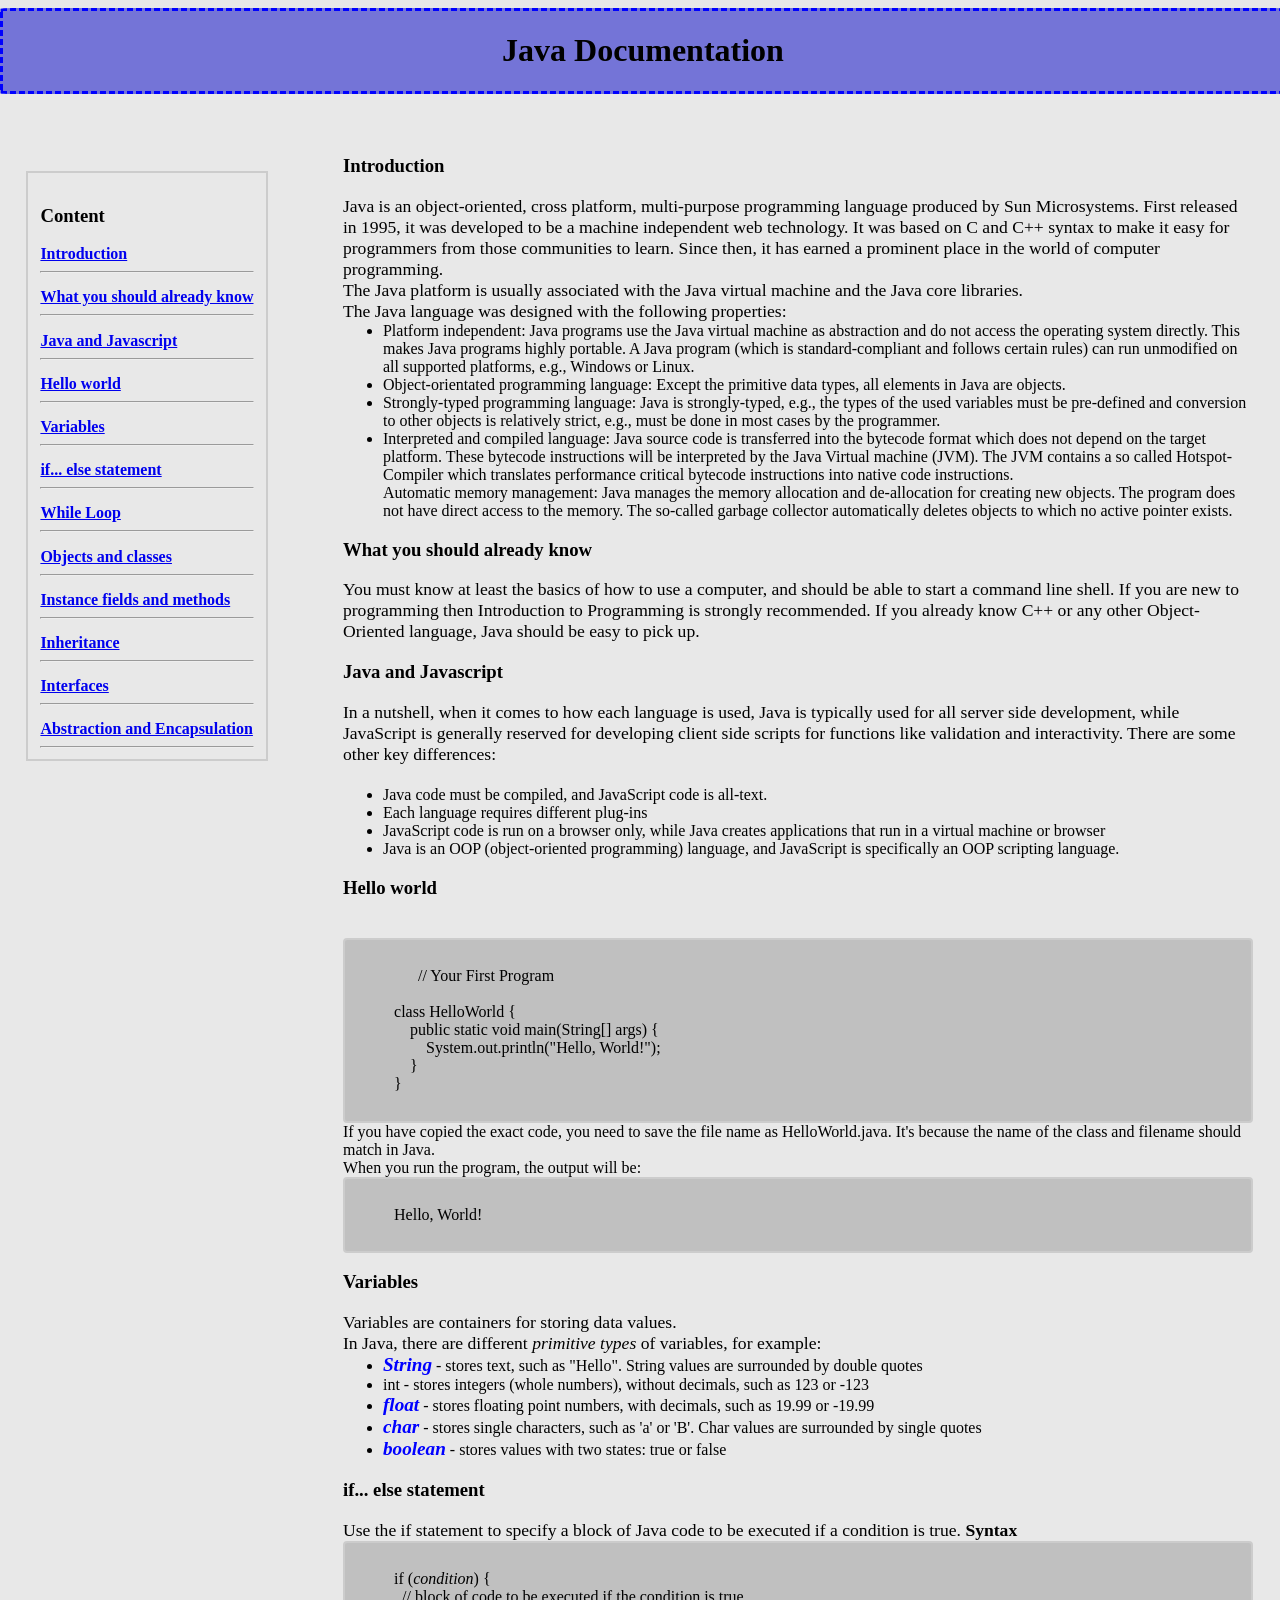
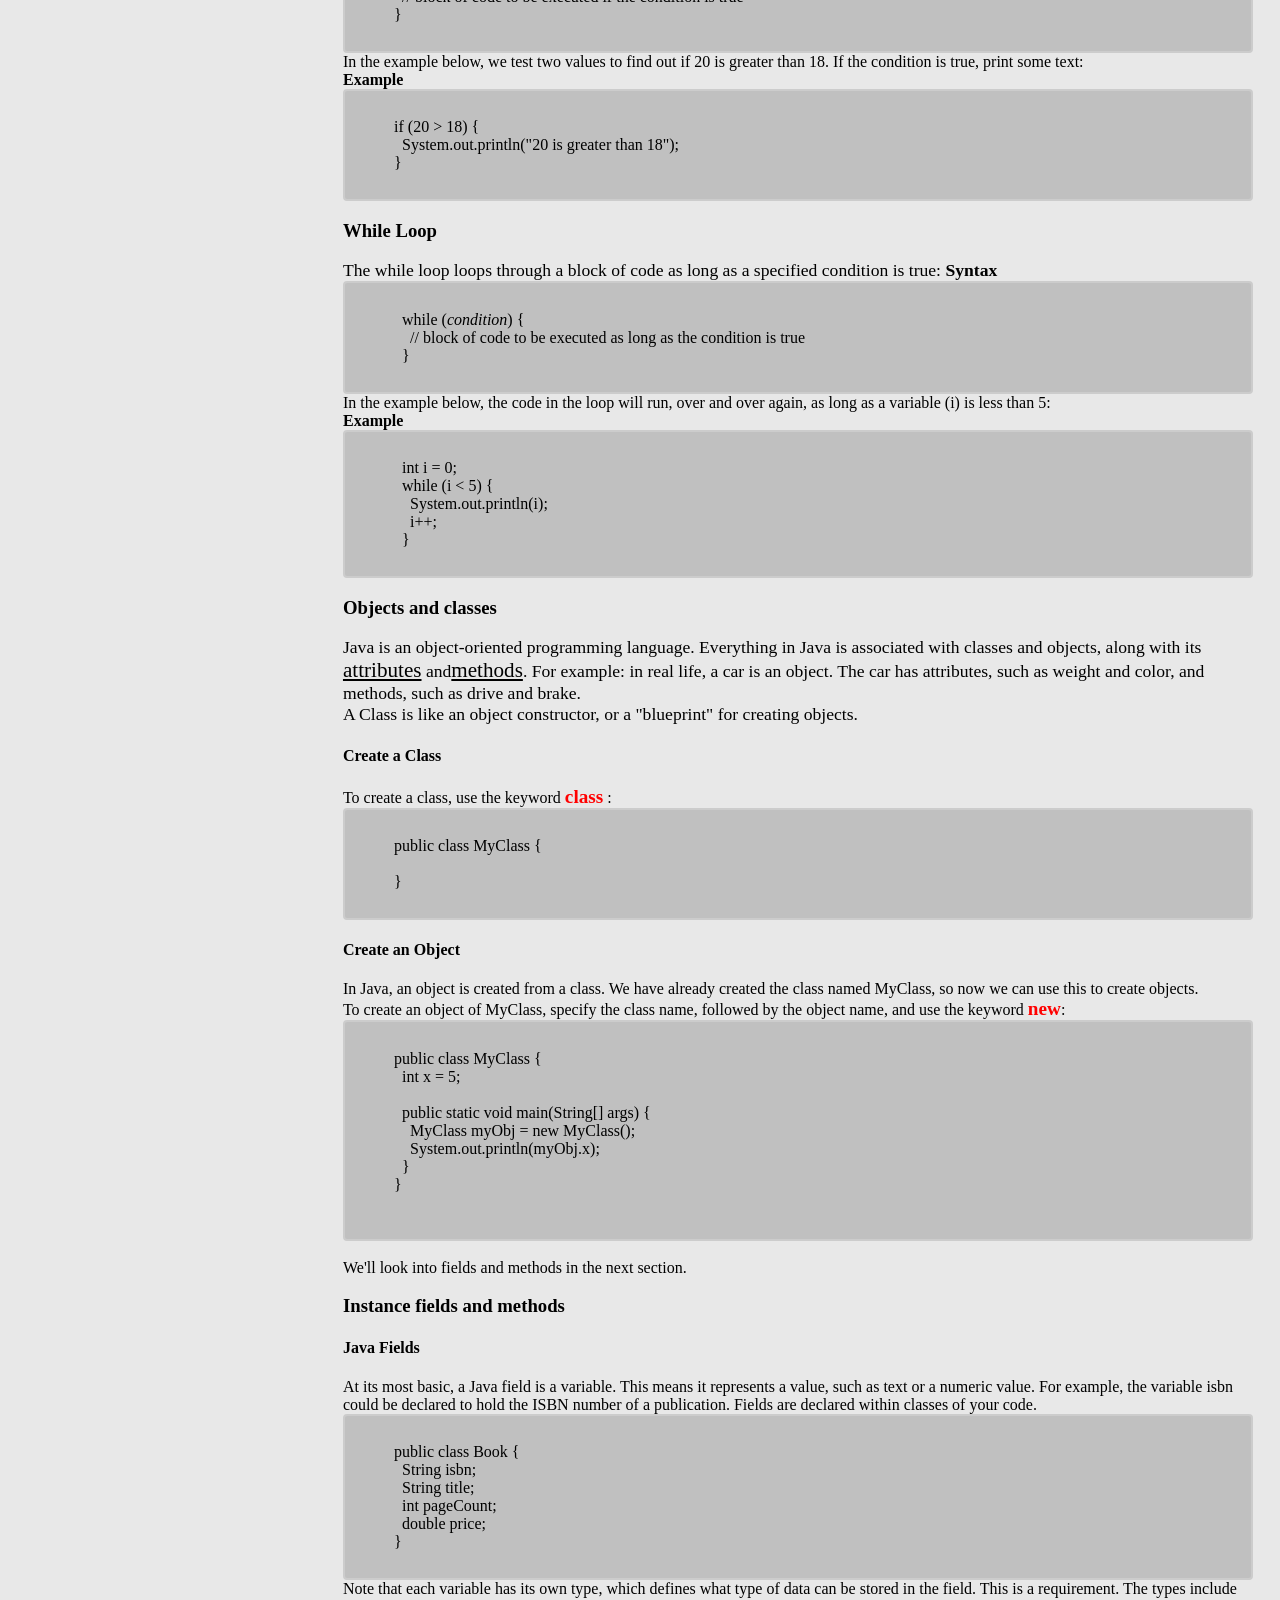
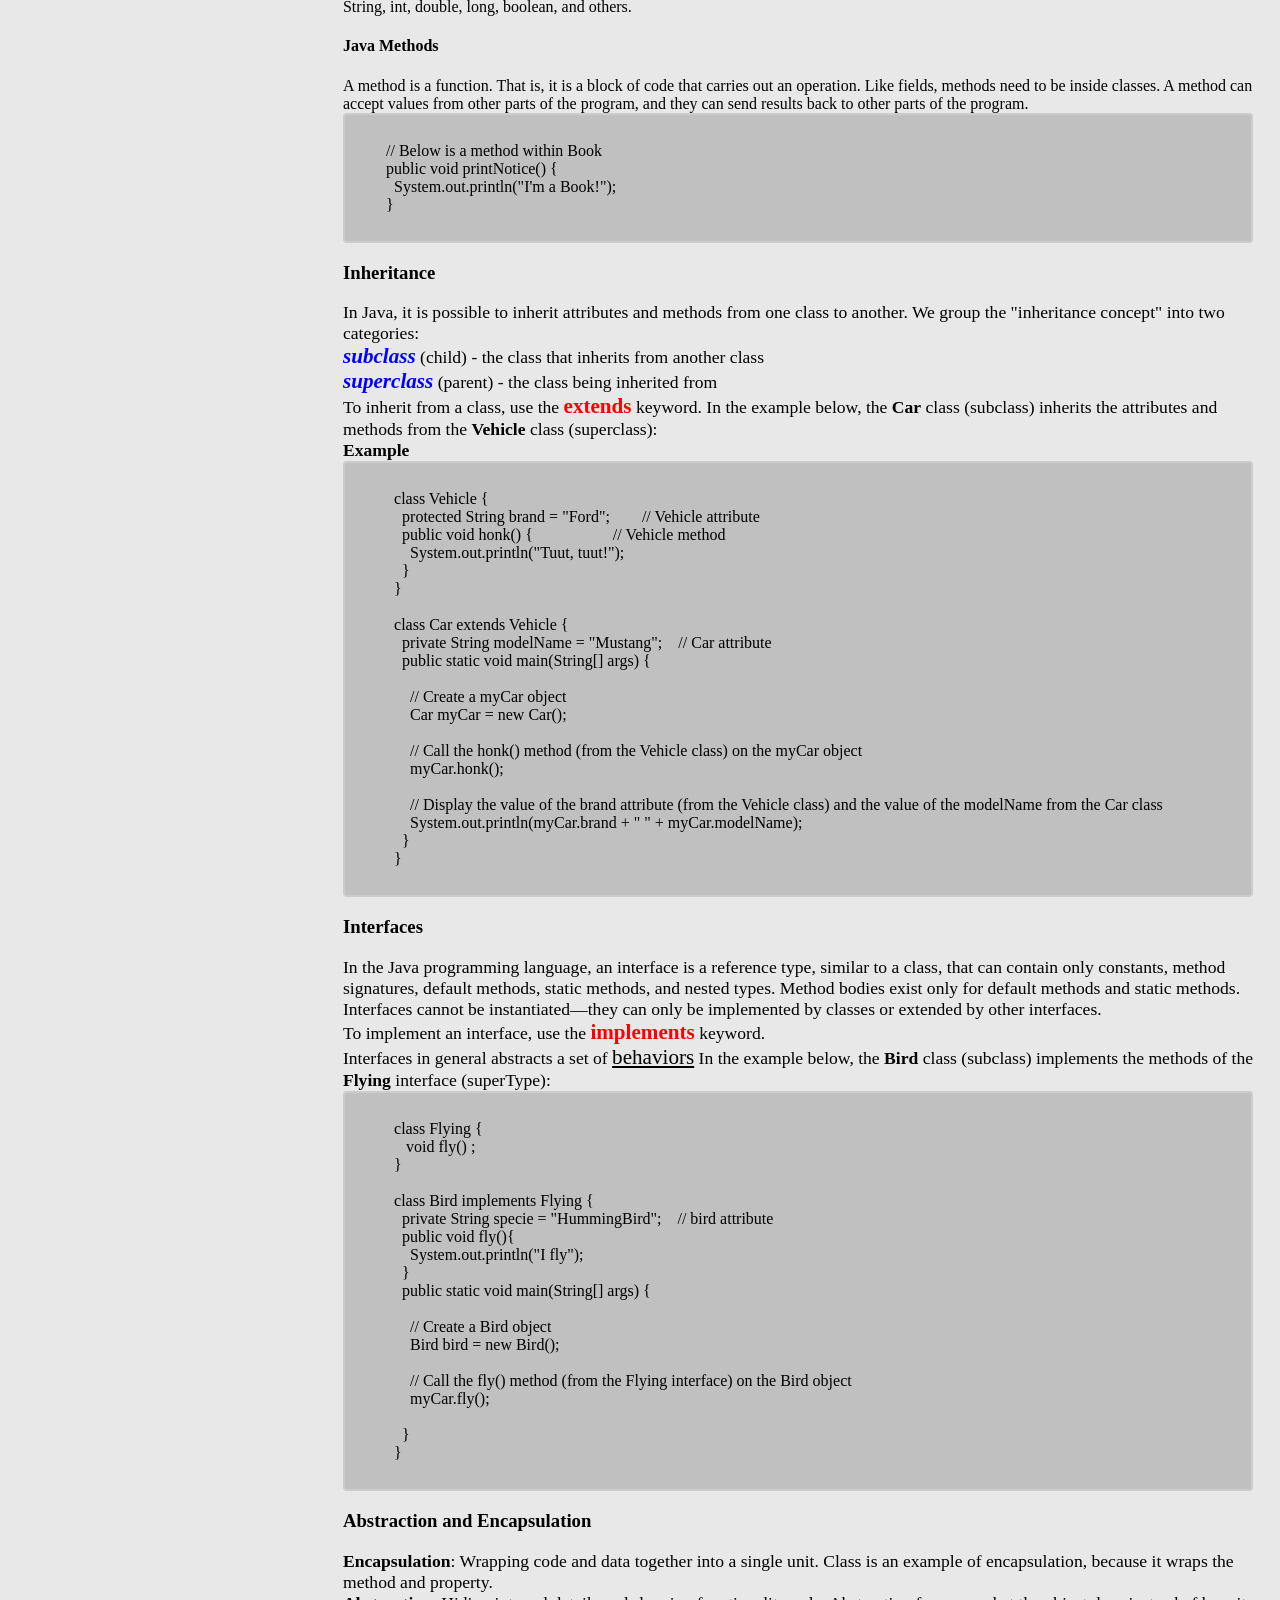
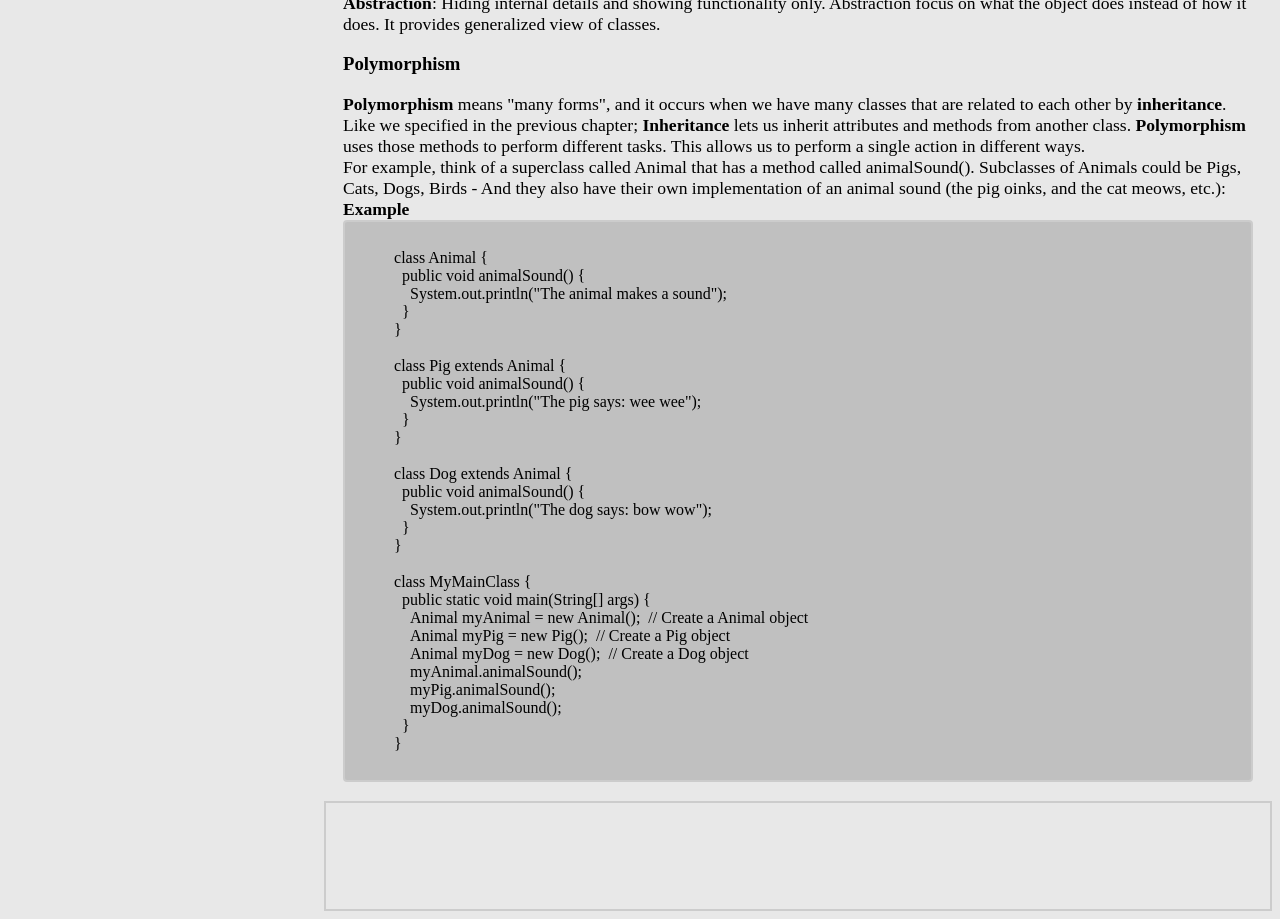
<file: JavaDocSite SourceFolder/index.html>
<!DOCTYPE html>
<html>
  <head>
  <meta charset = "utf-8" />
    <link rel="stylesheet" href="JavaDocSampleStyle.css" />
    <title > Java Documentation Sample</title>
  </head>
  <body>
    <header>
      <h1>Java Documentation</h1>
    </header>
    <nav>
      <h3>Content</h3>
      <div class="aunchorLink">
        <a href="#Introduction">Introduction</a><hr>
      </div>
      <div class="aunchorLink">
        <a href="#What you should already know">What you should already know</a><hr>
      </div>
      <div class="aunchorLink">
        <a href="#Java and Javascript">Java and Javascript</a><hr>
      </div>
      <div class="aunchorLink">
        <a href="#Hello world">Hello world</a><hr>
      </div>
      <div class="aunchorLink">
        <a href="#Variables">Variables</a><hr>
      </div>
      <div class="aunchorLink">
        <a href="#if... else statement">if... else statement</a><hr>
      </div>
      <div class="aunchorLink">
        <a href="#Loops">While Loop</a><hr>
      </div>
      <div class="aunchorLink">
        <a href="#Objects and classes">Objects and classes</a><hr>
      </div>
      <div class="aunchorLink">
        <a href="#Instance fields and methods">Instance fields and methods</a><hr>
      </div>
      <div class="aunchorLink">
        <a href="#Inheritance">Inheritance</a><hr>
      </div>
      <div class="aunchorLink">
        <a href="#Interfaces">Interfaces</a><hr>
      </div>
      <div class="aunchorLink">
        <a href="#Abstraction and Encapsulation">Abstraction and Encapsulation</a><hr>
      </div>
      <div class="aunchorLink">
        <a href="#Polymorphism">Polymorphism</a>
      </div>
    </nav>
    <section>
      <h3 id="Introduction">Introduction</h3>
      <p>
        Java is an object-oriented, cross platform, multi-purpose programming language produced by Sun Microsystems. First released in 1995, it was developed to be a machine independent web technology. It was based on C and C++ syntax to make it easy for programmers from those communities to learn. Since then, it has earned a prominent place in the world of computer programming.<br>
        The Java platform is usually associated with the Java virtual machine and the Java core libraries.<br/>
      </p>
      <p>
          The Java language was designed with the following properties:<br>
          <ul>
            <li>
              Platform independent: Java programs use the Java virtual machine as abstraction and do not access the operating system directly. This makes Java programs highly portable. A Java program (which is standard-compliant and follows certain rules) can run unmodified on all supported platforms, e.g., Windows or Linux.
            </li><li>
              Object-orientated programming language: Except the primitive data types, all elements in Java are objects.
            </li><li>
              Strongly-typed programming language: Java is strongly-typed, e.g., the types of the used variables must be pre-defined and conversion to other objects is relatively strict, e.g., must be done in most cases by the programmer.
            </li><li>
              Interpreted and compiled language: Java source code is transferred into the bytecode format which does not depend on the target platform. These bytecode instructions will be interpreted by the Java Virtual machine (JVM). The JVM contains a so called Hotspot-Compiler which translates performance critical bytecode instructions into native code instructions.
            </li>
            Automatic memory management: Java manages the memory allocation and de-allocation for creating new objects. The program does not have direct access to the memory. The so-called garbage collector automatically deletes objects to which no active pointer exists.
          </ul>
      </p>
      <h3 id="What you should already know">What you should already know</h3>
      <p>
        You must know at least the basics of how to use a computer, and should be able to start a command line shell. If you are new to programming then Introduction to Programming is strongly recommended. If you already know C++ or any other Object-Oriented language, Java should be easy to pick up.
      </p>
      <h3 id="Java and Javascript">Java and Javascript</h3>
      <p>
        In a nutshell, when it comes to how each language is used, Java is typically used for all server side development, while JavaScript is generally reserved for developing client side scripts for functions like validation and interactivity. There are some other key differences: <br><br>
        <ul>
          <li>Java code must be compiled, and JavaScript code is all-text.</li>
          <li>Each language requires different plug-ins</li>
          <li>JavaScript code is run on a browser only, while Java creates applications that run in a virtual machine or browser</li>
          <li>Java is an OOP (object-oriented programming) language, and JavaScript is specifically an OOP scripting language.</li>
        </ul>
      </p>
      <h3 id="Hello world">Hello world</h3>
      <p>
        <br>
        <div class="code">
                // Your First Program

          class HelloWorld {
              public static void main(String[] args) {
                  System.out.println("Hello, World!");
              }
          }
        </div>
        If you have copied the exact code, you need to save the file name as HelloWorld.java. It's because the name of the class and filename should match in Java. <br>
        When you run the program, the output will be:<br>
        <div class="code">
          Hello, World!
        </div>
      </p>
      <h3 id="Variables">Variables</h3>
      <p>
        Variables are containers for storing data values.
        <br>
        In Java, there are different <i>primitive types</i> of variables, for example:<br>
        <ul>
          <li><em>String</em> - stores text, such as "Hello". String values are surrounded by double quotes</li>
          <li>int - stores integers (whole numbers), without decimals, such as 123 or -123</li>
          <li>
          <em>float</em> - stores floating point numbers, with decimals, such as 19.99 or -19.99</li>
          <li>
          <em>char</em> - stores single characters, such as 'a' or 'B'. Char values are surrounded by single quotes</li>
          <li>
          <em>boolean</em> - stores values with two states: true or false</li>
        </ul>
      </p>
      <h3 id="if... else statement">if... else statement</h3>
      <p>
        Use the if statement to specify a block of Java code to be executed if a condition is true.

        <strong>Syntax</strong>
        <div class="code">
          if (<i>condition</i>) {
            // block of code to be executed if the condition is true
          }
        </div>
        In the example below, we test two values to find out if 20 is greater than 18. If the condition is true, print some text:<br>

        <strong>Example</strong>
        <div class="code">
          if (20 > 18) {
            System.out.println("20 is greater than 18");
          }
        </div>
      </p>
      <h3 id="Loops">While Loop</h3>
      <p>
        The while loop loops through a block of code as long as a specified condition is true:
          <strong>Syntax</strong>
          <div class="code">
            while (<i>condition</i>) {
              // block of code to be executed as long as the condition is true
            }
          </div>
        In the example below, the code in the loop will run, over and over again, as long as a variable (i) is less than 5:<br>

          <strong>Example</strong>
          <div class="code">
            int i = 0;
            while (i < 5) {
              System.out.println(i);
              i++;
            }
          </div>
      </p>
      <h3 id="Objects and classes">Objects and classes</h3>
      <p>
        Java is an object-oriented programming language.

        Everything in Java is associated with classes and objects, along with its <u>attributes</u> and<u>methods</u>. For example: in real life, a car is an object. The car has attributes, such as weight and color, and methods, such as drive and brake.
        <br>
        A Class is like an object constructor, or a "blueprint" for creating objects.

        <h4>Create a Class</h4>
        To create a class, use the keyword <span class="keyword">class</span> :
        <div class="code">
          public class MyClass {

          }
        </div>
        <h4>Create an Object</h4>
        In Java, an object is created from a class. We have already created the class named MyClass, so now we can use this to create objects.
        <br>
        To create an object of MyClass, specify the class name, followed by the object name, and use the keyword <span class="keyword"> new</span>:
        <br>
        <div class="code">
          public class MyClass {
            int x = 5;

            public static void main(String[] args) {
              MyClass myObj = new MyClass();
              System.out.println(myObj.x);
            }
          }

        </div>
        <br> We'll look into fields and methods in the next section.
      </p>
      <h3 id="Instance fields and methods">Instance fields and methods</h3>
      <p>
        <h4> Java Fields</h4>
        At its most basic, a Java field is a variable. This means it represents a value, such as text or a numeric value. For example, the variable isbn could be declared to hold the ISBN number of a publication. Fields are declared within classes of your code.
          <br>
        <div class="code">
          public class Book {
            String isbn;
            String title;
            int pageCount;
            double price;
          }
        </div>
        Note that each variable has its own type, which defines what type of data can be stored in the field. This is a requirement. The types include String, int, double, long, boolean, and others.
      <br>
      <h4>Java Methods</h4>
      A method is a function. That is, it is a block of code that carries out an operation. Like fields, methods need to be inside classes. A method can accept values from other parts of the program, and they can send results back to other parts of the program.
      <br>
      <div class="code">
        // Below is a method within Book
        public void printNotice() {
          System.out.println("I'm a Book!");
        }
      </div>
      </p>
      <h3 id="Inheritance">Inheritance</h3>
      <p>
        In Java, it is possible to inherit attributes and methods from one class to another. We group the "inheritance concept" into two categories:
        <br>
        <em>subclass</em> (child) - the class that inherits from another class
        <br>
        <em>superclass</em> (parent) - the class being inherited from
        <br>
        To inherit from a class, use the <span class="keyword">extends</span> keyword.

        In the example below, the <strong>Car</strong> class (subclass) inherits the attributes and methods from the <strong>Vehicle</strong> class (superclass):<br>
        <strong>Example</strong>
        <div class="code">
          class Vehicle {
            protected String brand = "Ford";        // Vehicle attribute
            public void honk() {                    // Vehicle method
              System.out.println("Tuut, tuut!");
            }
          }

          class Car extends Vehicle {
            private String modelName = "Mustang";    // Car attribute
            public static void main(String[] args) {

              // Create a myCar object
              Car myCar = new Car();

              // Call the honk() method (from the Vehicle class) on the myCar object
              myCar.honk();

              // Display the value of the brand attribute (from the Vehicle class) and the value of the modelName from the Car class
              System.out.println(myCar.brand + " " + myCar.modelName);
            }
          }
        </div>
      </p>
      <h3 id="Interfaces">Interfaces</h3>
      <p>
        In the Java programming language, an interface is a reference type, similar to a class, that can contain only constants, method signatures, default methods, static methods, and nested types. Method bodies exist only for default methods and static methods. Interfaces cannot be instantiated—they can only be implemented by classes or extended by other interfaces. <br>
        To implement an interface, use the <span class="keyword">implements</span> keyword.
        <br> Interfaces in general abstracts a set of <u>behaviors</u>
        In the example below, the <strong>Bird</strong> class (subclass) implements the methods of the <strong>Flying</strong> interface (superType):<br>
        <div class="code">
          class Flying {
             void fly() ;
          }

          class Bird implements Flying {
            private String specie = "HummingBird";    // bird attribute
            public void fly(){
              System.out.println("I fly");
            }
            public static void main(String[] args) {

              // Create a Bird object
              Bird bird = new Bird();

              // Call the fly() method (from the Flying interface) on the Bird object
              myCar.fly();

            }
          }
        </div>
      </p>
      <h3 id="Abstraction and Encapsulation">Abstraction and Encapsulation</h3>
      <p>
        <strong>Encapsulation</strong>: Wrapping code and data together into a single unit. Class is an example of encapsulation, because it wraps the method and property.
        <br>
        <strong>Abstraction</strong>: Hiding internal details and showing functionality only. Abstraction focus on what the object does instead of how it does. It provides generalized view of classes.
      </p>
      <h3 id="Polymorphism">Polymorphism</h3>
      <p>
        <strong>Polymorphism</strong> means "many forms", and it occurs when we have many classes that are related to each other by <strong>inheritance</strong>.
        <br>
        Like we specified in the previous chapter; <strong>Inheritance</strong> lets us inherit attributes and methods from another class. <strong>Polymorphism</strong> uses those methods to perform different tasks. This allows us to perform a single action in different ways.
        <br>
        For example, think of a superclass called Animal that has a method called animalSound(). Subclasses of Animals could be Pigs, Cats, Dogs, Birds - And they also have their own implementation of an animal sound (the pig oinks, and the cat meows, etc.):
        <br>
        <strong>Example</strong>
        <div class="code">
          class Animal {
            public void animalSound() {
              System.out.println("The animal makes a sound");
            }
          }

          class Pig extends Animal {
            public void animalSound() {
              System.out.println("The pig says: wee wee");
            }
          }

          class Dog extends Animal {
            public void animalSound() {
              System.out.println("The dog says: bow wow");
            }
          }

          class MyMainClass {
            public static void main(String[] args) {
              Animal myAnimal = new Animal();  // Create a Animal object
              Animal myPig = new Pig();  // Create a Pig object
              Animal myDog = new Dog();  // Create a Dog object
              myAnimal.animalSound();
              myPig.animalSound();
              myDog.animalSound();
            }
          }
        </div>
      </p>
    </section>
    <footer id="footer"></footer>
  </body>
</html>
</file>
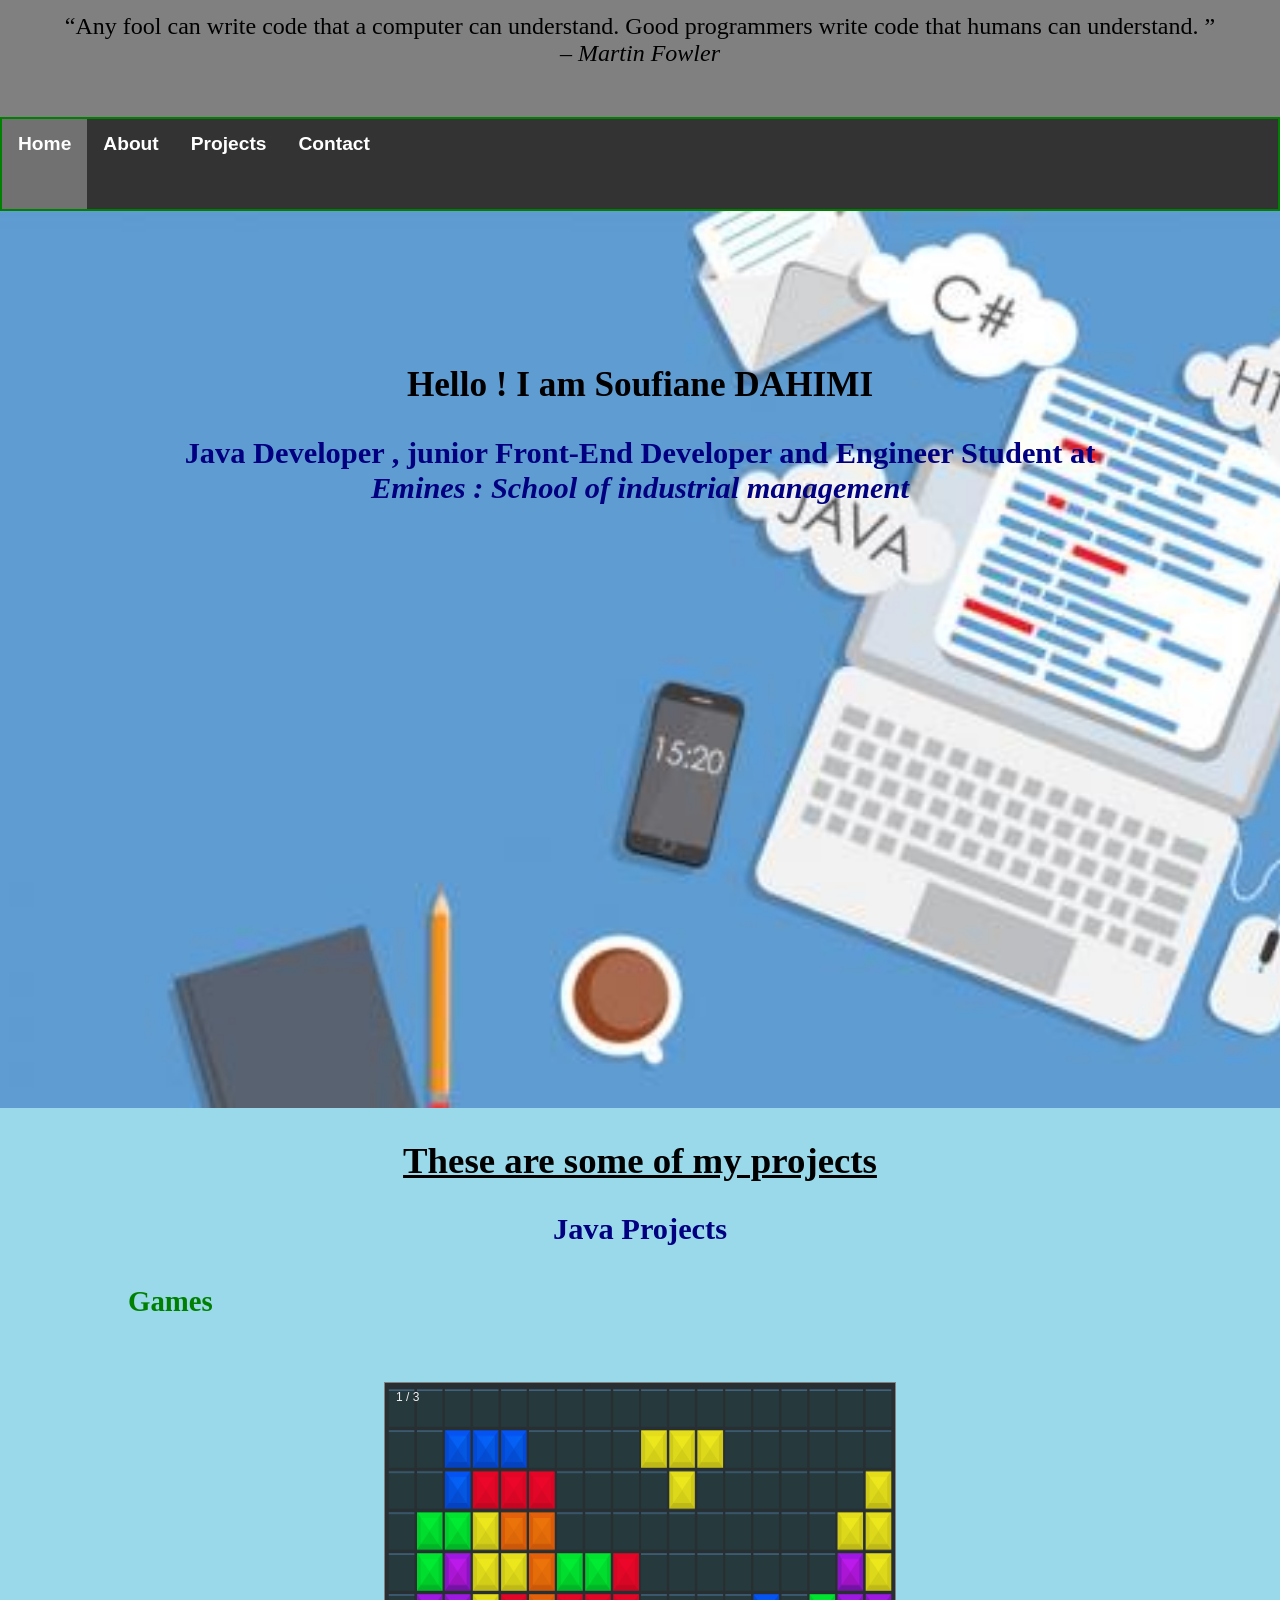
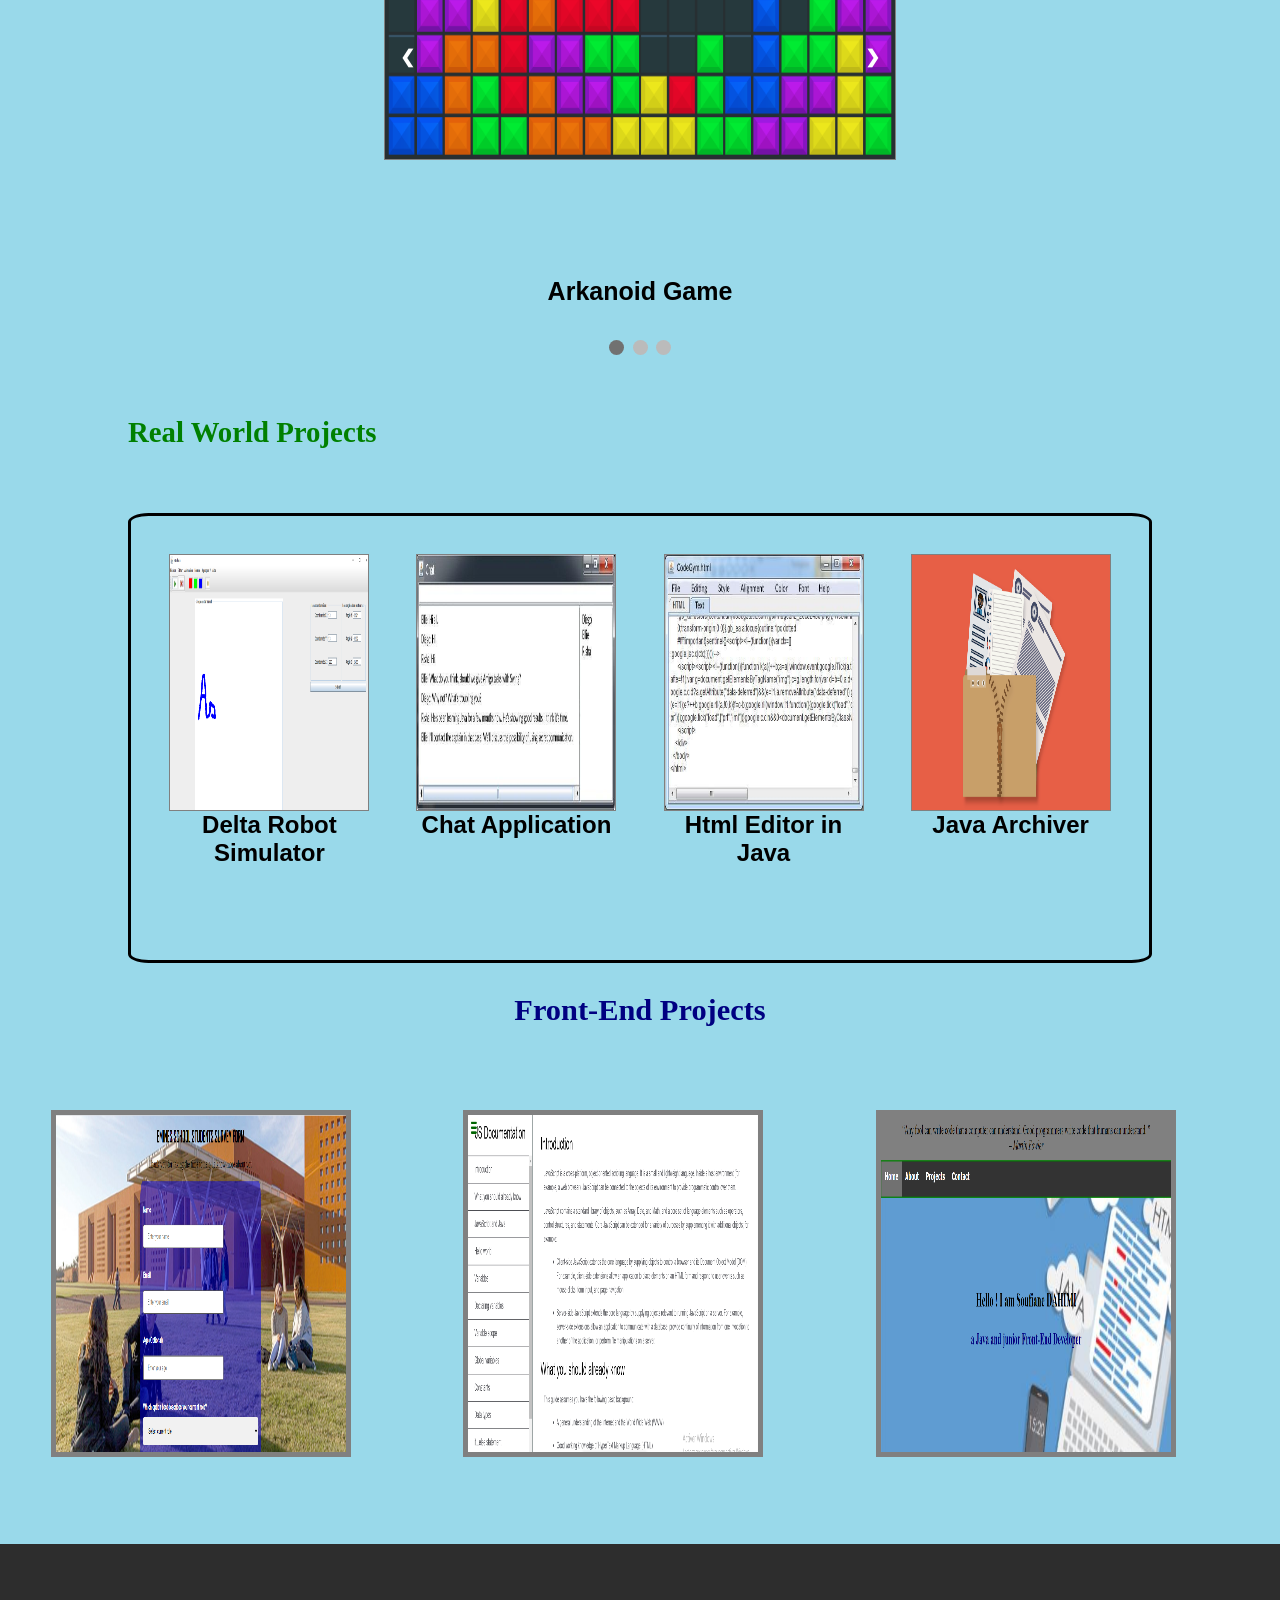
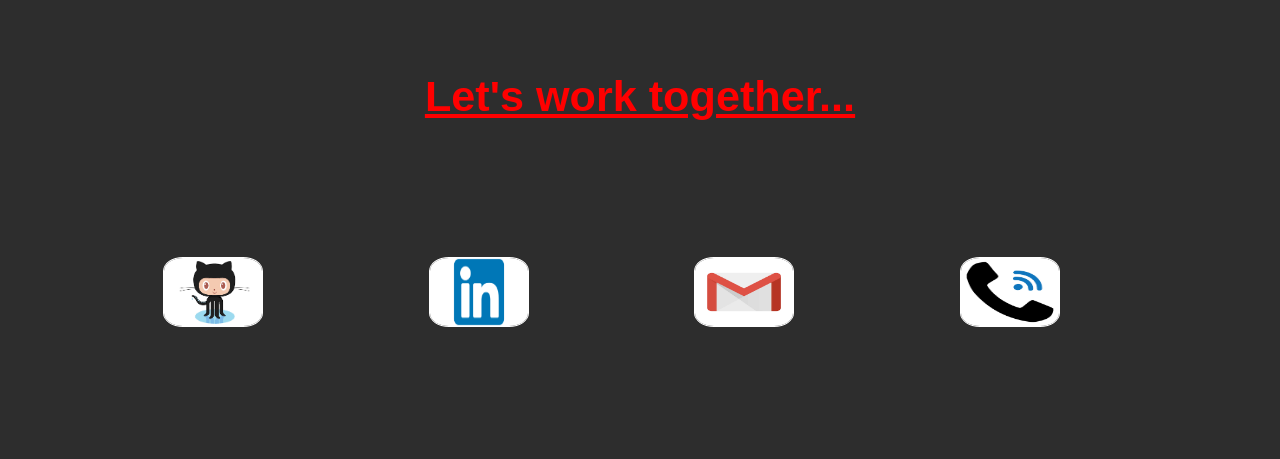
<file: Portfolio Source Folder/index.html>
</<!DOCTYPE html>
<html lang="en" dir="ltr">
  <head>
    <meta charset="utf-8">
    <meta name="viewport" content="width=device-width, initial-scale=1.0">
    <link rel="stylesheet" href="portfolioCssFile.css" />
    <title>Portfolio Website</title>
  </head>
  <body>
    <header>
      <q cite="https://dzone.com/articles/best-programming-jokes-amp-quotes">Any fool can write code that a computer can understand. Good programmers write code that humans can understand. </q>
      <br><em>– Martin Fowler</em>
    </header>
    <div class="sticky-section">
      <nav>
        <ul>
          <li><a class="active" href="#home">Home</a></li>
          <li><a href="#section1">About</a></li>
          <li class="dropdown">
            <a href="#section2" >Projects</a>
          </li>
          <li><a href="#contact">Contact</a></li>
        </ul>
      </nav>
    </div>
    <section id="section1">
      <h2>Hello ! I am Soufiane DAHIMI</h2>
      <h3>Java Developer , junior Front-End Developer and Engineer Student at  <br> <i>Emines : School of industrial management</i></h3>
    </section>
    <section id="section2">
      <h2 id="MyProjects">These are some of my projects</h2>
      <article id="article1">
        <h3 class="subProject">Java Projects</h3>
          <h4>Games</h4>
          <div class="slideshow-container">

            <div class="mySlides fade">
              <div class="numbertext">1 / 3</div>
              <img src="Tetris.jpeg" alt="non available" style="width:100%">
              <div class="text">Arkanoid Game</div>
            </div>

            <div class="mySlides fade">
              <div class="numbertext">2 / 3</div>
              <img src="snake.jpeg" style="width:100%">
              <div class="text">Snake Game</div>
            </div>

            <div class="mySlides fade">
              <div class="numbertext">3 / 3</div>
              <img src="Arkanoid.jpeg" style="width:100%">
              <div class="text">Tetris Game</div>
            </div>

            <a class="prev" onclick="plusSlides(-1)">&#10094;</a>
            <a class="next" onclick="plusSlides(1)">&#10095;</a>

            </div>
            <br>

            <div style="text-align:center">
              <span class="dot" onclick="currentSlide(1)"></span>
              <span class="dot" onclick="currentSlide(2)"></span>
              <span class="dot" onclick="currentSlide(3)"></span>
            </div>
            <br>
            <h4>Real World Projects</h4>
            <div id="projects">
                <div class="project container"  >
                    <a href="#" tabindex="0" title="Delta Robot Simulator" ><img src="delta.png" alt="Java Program"/></a>
                  <div class="desc">
                    Delta Robot Simulator
                  </div>
                </div>
                <div class="project">
                    <a href="#" tabindex="0" title="Chat Application"><img src="chat.jpeg" alt="Java Program"/></a>
                  <div class="desc">
                    Chat Application
                  </div>
                </div>
                <div class="project">
                    <a href="#" tabindex="0" title="Html Editor in Java"><img src="editor.jpeg" alt="Java Program"/></a>
                  <div class="desc">
                    Html Editor in Java
                  </div>
                </div>
                <div class="project">
                    <a href="#" tabindex="0" title="Java Archiver"><img src="archiver.jpeg" alt="Java Program"/></a>
                  <div class="desc">
                    Java Archiver
                  </div>
                </div>

            </div>
      </article>
      <article id="article2">
        <h3 class="subProject">Front-End Projects</h3>
        <div class="frontEndProjects">
          <a href="https://dahimi.github.io/Portfolio-website/Survey%20Form%20Folder/">
            <div class="frontEnd">
              <img src="surImg.PNG" alt="Survey Web Site" class="image">
              <div class="overlay">Survey Website for EMIENS school</div>
            </div>
          </a>
          <a href="https://dahimi.github.io/Portfolio-website/JavaDocSite%20SourceFolder/">
            <div class="frontEnd">
              <img src="docImg.PNG" alt="Survey Web Site" class="image">
              <div class="overlay">Java Documentation Sample</div>
            </div>
          </a>
          <a href="https://dahimi.github.io/Portfolio-website/Portfolio%20Source%20Folder/">
          <div class="frontEnd">
            <img src="porImg.PNG" alt="Survey Web Site" class="image">
            <div class="overlay">My Portfolio</div>
          </div></a>
        </div>

      </article>
    </section>
    <footer >
      <h2 id="askContact">Let's work together...</h2>
      <div id="contact">
        <div class="socialMedia">
          <a href="https://github.com/Dahimi"><img src="git.png" alt="" class="imgContact"></a>
        </div>
        <div class="socialMedia">
          <a href="https://www.linkedin.com/in/soufianedeveloper/"><img src="linkedin.png" alt="" class="imgContact"></a>
        </div>
        <div class="socialMedia">
          <a href="mailto:soufianedahimi01@gmail.com"><img src="gmail.png" alt="" class="imgContact"></a>
        </div>
        <div class="socialMedia">
          <a href="tel:+212682092732"><img src="call.jpg" alt="" class="imgContact" ></a>
        </div>
      </div>
    </footer>







    <script>
      var slideIndex = 1;
      showSlides(slideIndex);

      function plusSlides(n) {
        showSlides(slideIndex += n);
      }

      function currentSlide(n) {
        showSlides(slideIndex = n);
      }

      function showSlides(n) {
        var i;
        var slides = document.getElementsByClassName("mySlides");
        var dots = document.getElementsByClassName("dot");
        if (n > slides.length) {slideIndex = 1}
        if (n < 1) {slideIndex = slides.length}
        for (i = 0; i < slides.length; i++) {
            slides[i].style.display = "none";
        }
        for (i = 0; i < dots.length; i++) {
            dots[i].className = dots[i].className.replace(" active", "");
        }
        slides[slideIndex-1].style.display = "block";
        dots[slideIndex-1].className += " active";
      }
  </script>

  </body>
</html>
</file>
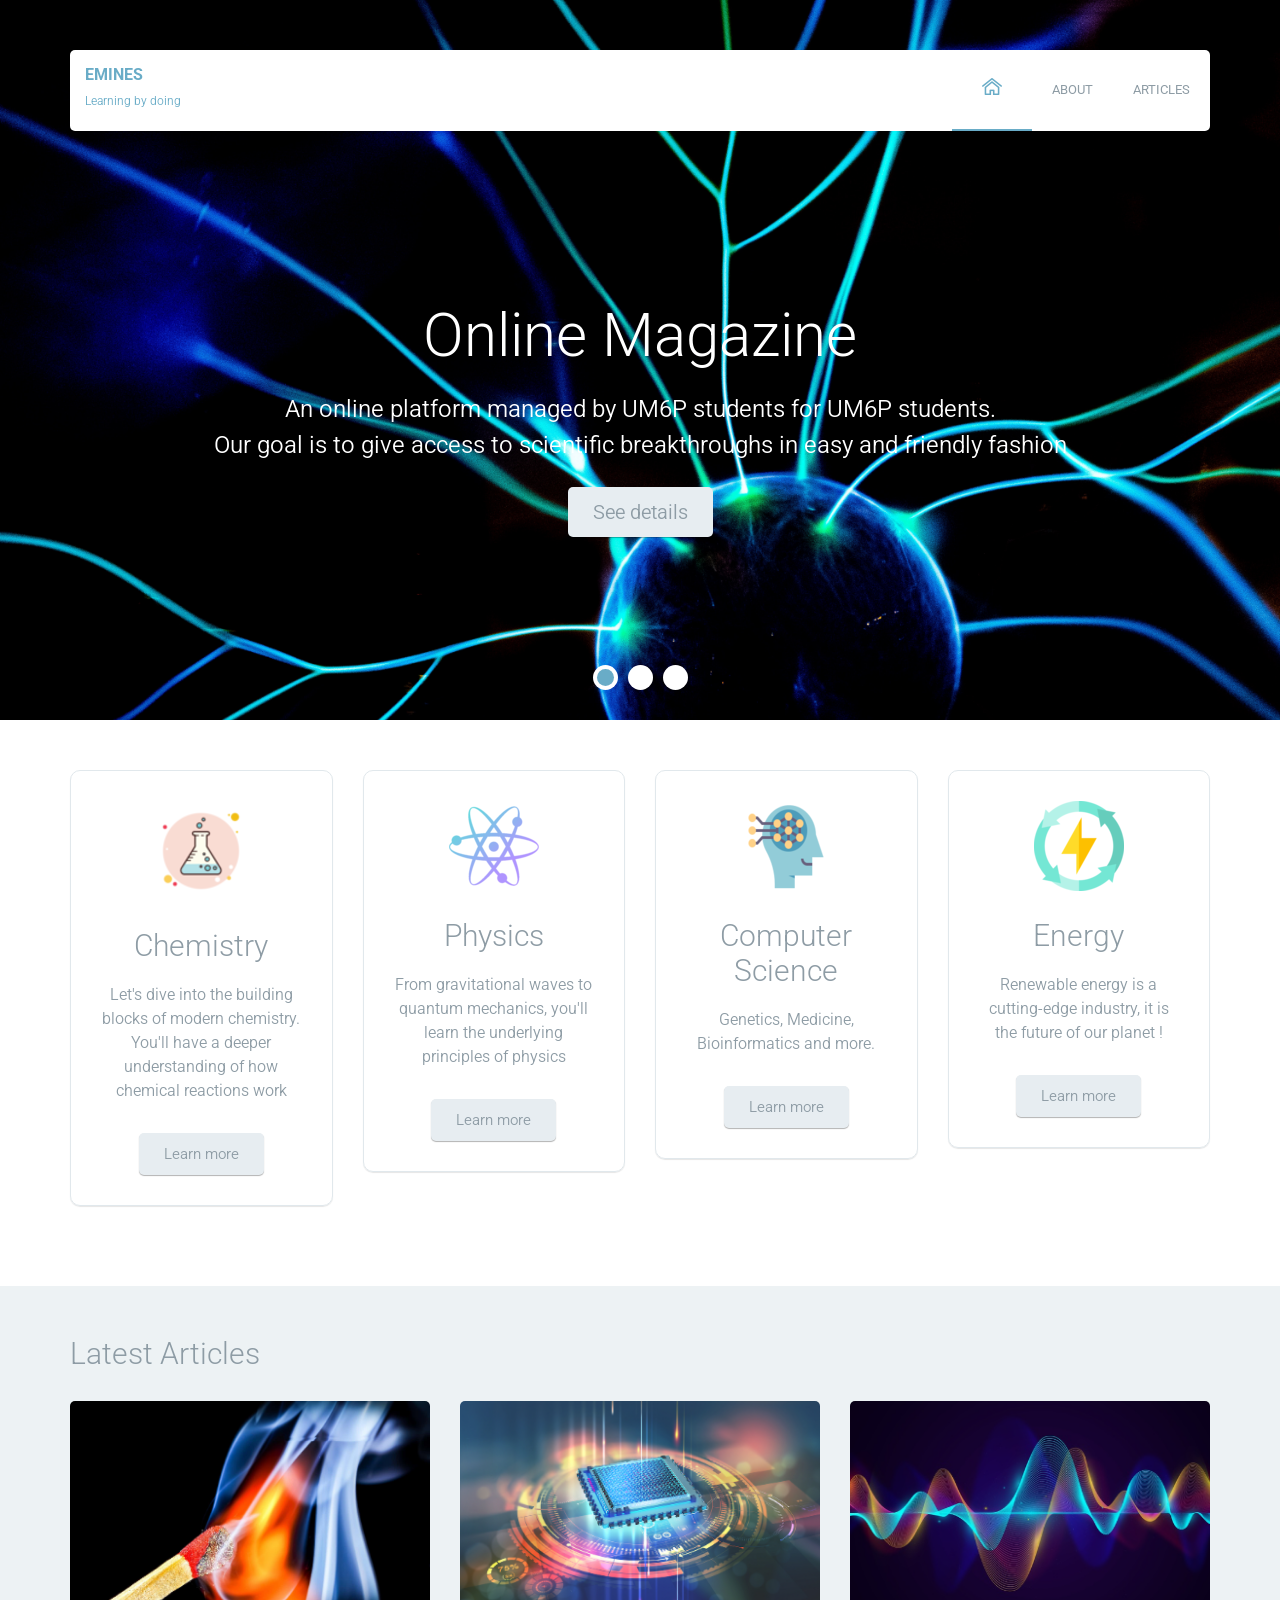
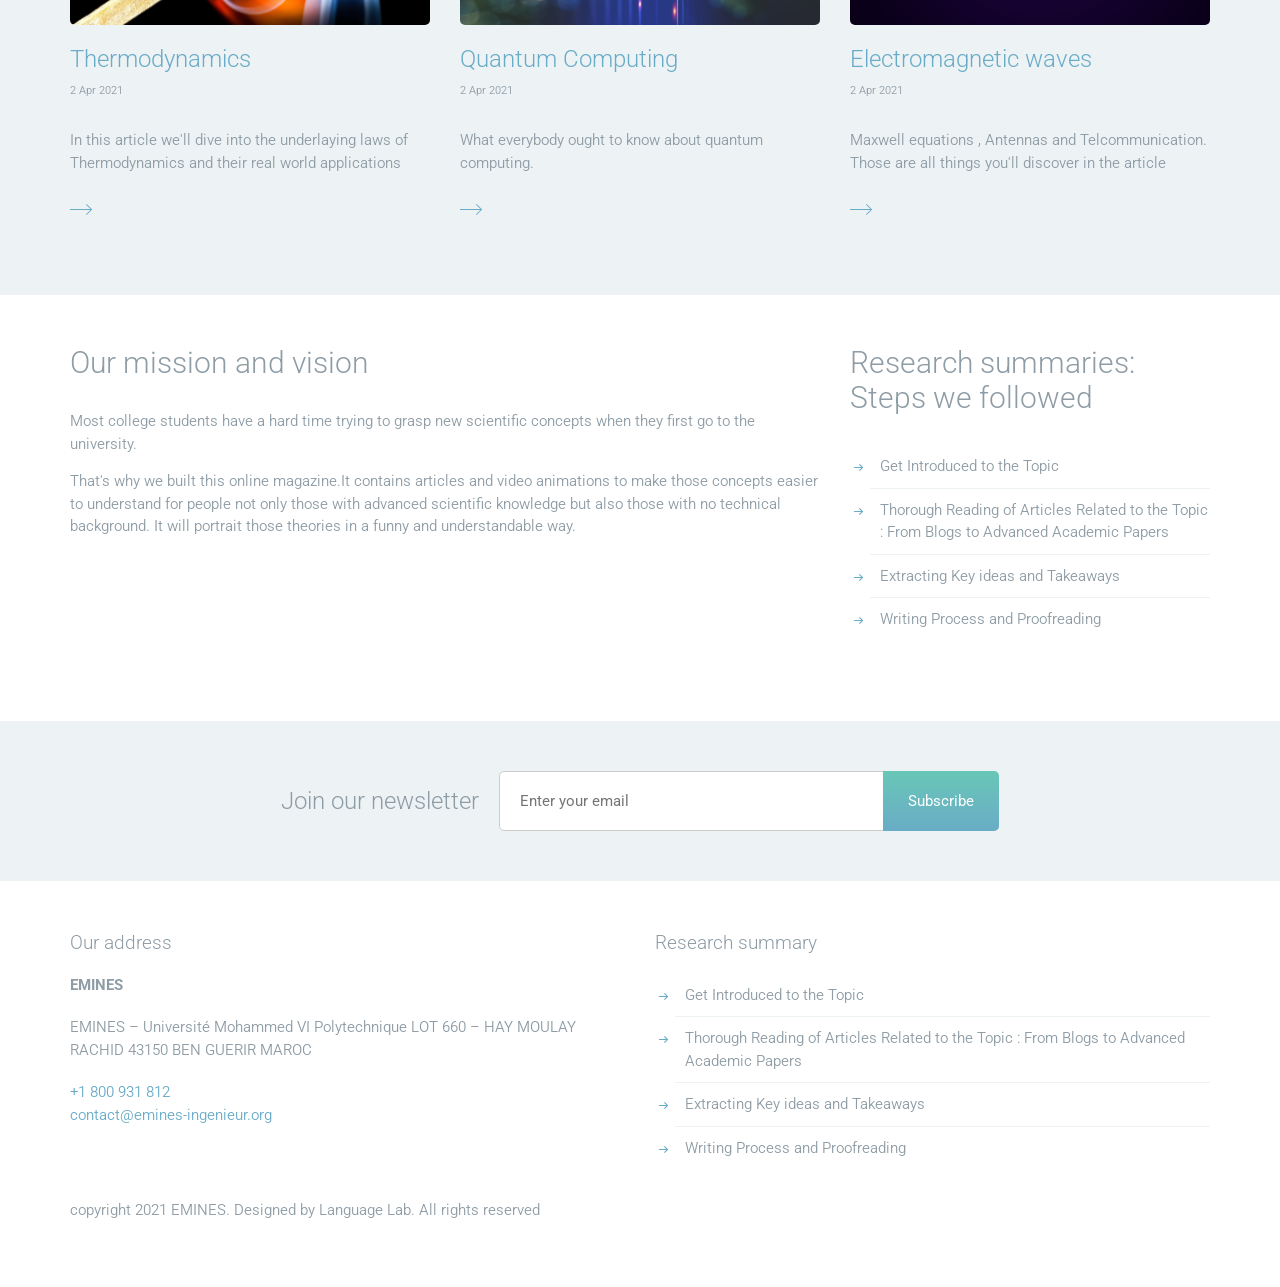
<file: science_lab/index.html>
<!DOCTYPE html>
<html lang="en">
	<head>
		<meta charset="UTF-8">
		<meta http-equiv="X-UA-Compatible" content="IE=edge">
		<meta name="viewport" content="width=device-width, initial-scale=1.0,maximum-scale=1">

		<title>Science Labs</title>

		<!-- Loading third party fonts -->
		<link href="http://fonts.googleapis.com/css?family=Roboto:300,400,700|" rel="stylesheet" type="text/css">
		<link href="fonts/font-awesome.min.css" rel="stylesheet" type="text/css">

		<!-- Loading main css file -->
		<link rel="stylesheet" href="style.css">

		<!--[if lt IE 9]>
		<script src="js/ie-support/html5.js"></script>
		<script src="js/ie-support/respond.js"></script>
		<![endif]-->
		<!-- Facebook Pixel Code -->
<script>
!function(f,b,e,v,n,t,s)
{if(f.fbq)return;n=f.fbq=function(){n.callMethod?
n.callMethod.apply(n,arguments):n.queue.push(arguments)};
if(!f._fbq)f._fbq=n;n.push=n;n.loaded=!0;n.version='2.0';
n.queue=[];t=b.createElement(e);t.async=!0;
t.src=v;s=b.getElementsByTagName(e)[0];
s.parentNode.insertBefore(t,s)}(window, document,'script',
'https://connect.facebook.net/en_US/fbevents.js');
fbq('init', '1014610485953306');
fbq('track', 'PageView');
</script>
<noscript><img height="1" width="1" style="display:none"
src="https://www.facebook.com/tr?id=1014610485953306&ev=PageView&noscript=1"
/></noscript>
<!-- End Facebook Pixel Code -->

	</head>


	<body>

		<div class="site-content">
			<header class="site-header collapsed-nav" data-bg-image="">
				<div class="container">
					<div class="header-bar">
						<a href="index.html" class="branding">
							<div class="logo-type">
								<h1 class="site-title">EMINES</h1>
								<small class="site-description">Learning by doing</small>
							</div>
						</a>

						<nav class="main-navigation">
							<button class="menu-toggle"><i class="fa fa-bars"></i></button>
							<ul class="menu">
								<li class="home menu-item current-menu-item"><a href="index.html"><img src="images/home-icon.png" alt="Home"></a></li>
							  <li class="menu-item"><a href="about.html">About</a></li>
								<li class="menu-item"><a href="projects.html">Articles</a></li>
							</ul>
						</nav>

						<div class="mobile-navigation"></div>
					</div>
				</div>
			</header>

			<div class="hero">
				<ul class="slides">
					<li data-bg-image="images/img.jpg">
						<div class="container">
							<div class="slide-content">
								<h2 class="slide-title">Online Magazine</h2>
								<p>An online platform managed by UM6P students for UM6P students. </br> Our goal is to give access to scientific breakthroughs in easy and friendly fashion</p>
								<a href="#details" class="button">See details</a>
							</div>
						</div>
					</li>
					<li data-bg-image="images/nasa.jpg">
						<div class="container">
							<div class="slide-content">
								<h2 class="slide-title">Online Magazine</h2>
								<p>An online platform managed by UM6P students for UM6P students. </br> Our goal is to give access to scientific breakthroughs in easy and friendly fashion</p>
								<a href="#details" class="button">See details</a>
							</div>
						</div>
					</li>
					<li data-bg-image="images/i.jpg">
						<div class="container">
							<div class="slide-content">

							</div>
						</div>
					</li>
				</ul>
			</div>

			<main class="main-content" id="details">
				<div class="fullwidth-block">
					<div class="container">
						<div class="row">
							<div class="col-md-3 col-sm-6">
								<div class="feature">
									<img src="images/icon-research-small.png" alt="" class="feature-image">
									<h2 class="feature-title">Chemistry</h2>
									<p>Let's dive into the building blocks of modern chemistry. You'll have a deeper understanding of how chemical reactions work</p>
									<a href="projects.html" class="button">Learn more</a>
								</div>
							</div>
							<div class="col-md-3 col-sm-6">
								<div class="feature">
									<img src="images/phy.png" alt="" class="feature-image">
									<h2 class="feature-title">Physics</h2>
									<p>From gravitational waves to quantum mechanics, you'll learn the underlying principles of physics</p>
									<a href="projects.html" class="button">Learn more</a>
								</div>
							</div>
							<div class="col-md-3 col-sm-6">
								<div class="feature">
									<img src="images/sc.png" alt="" class="feature-image">
									<h2 class="feature-title">Computer Science</h2>
									<p>Genetics, Medicine, Bioinformatics and more.</p>
									<a href="projects.html" class="button">Learn more</a>
								</div>
							</div>
							<div class="col-md-3 col-sm-6">
								<div class="feature">
									<img src="images/icon-energy-small.png" alt="" class="feature-image">
									<h2 class="feature-title">Energy</h2>
									<p>Renewable energy is a cutting-edge industry, it is the future of our planet !</p>
									<a href="projects.html" class="button">Learn more</a>
								</div>
							</div>
						</div> <!-- .row -->
					</div> <!-- .container -->
				</div> <!-- .fullwidth-block -->

				<div class="fullwidth-block" data-bg-color="#edf2f4">
					<div class="container">
						<h2 class="section-title">Latest Articles</h2>
						<div class="row">
							<div class="col-md-4">
								<div class="post">
									<figure class="featured-image"><img src="images/ther.png" alt=""></figure>
									<h2 class="entry-title"><a href="article4.html">Thermodynamics</a></h2>
									<small class="date">2 Apr 2021</small>
									<p>In this article we'll dive into the underlaying laws of Thermodynamics and their real world applications</p>
								</div>
							</div>
							<div class="col-md-4">
								<div class="post">
									<figure class="featured-image"><img src="images/qc.png" alt=""></figure>
									<h2 class="entry-title"><a href="article2.html">Quantum Computing</a></h2>
									<small class="date">2 Apr 2021</small>
									<p>What everybody ought to know about quantum computing.</p>
								</div>
							</div>
							<div class="col-md-4">
								<div class="post">
									<figure class="featured-image"><img src="images/ew.png" alt=""></figure>
									<h2 class="entry-title"><a href="article3.html">Electromagnetic waves</a></h2>
									<small class="date">2 Apr 2021</small>
									<p>Maxwell equations , Antennas and Telcommunication. Those are all things you'll discover in the article </p>
								</div>
							</div>
						</div> <!-- .row -->
					</div> <!-- .container -->
				</div> <!-- .fullwidth-block -->

				<div class="fullwidth-block">
					<div class="container">
						<div class="row">
							<div class="col-md-8">
								<h2 class="section-title">Our mission and vision</h2>
								<p>Most college students have a hard time trying to grasp new scientific concepts when they first go to the university.<p>
								<p>That's why we built this online magazine.It contains articles and video animations to make those concepts easier to understand for people not only those with advanced scientific knowledge but also those with no technical background. It will portrait those theories in a funny and understandable way.</p>

							</div>
							<div class="col-md-4">
								<h2 class="section-title">Research summaries: Steps we followed</h2>
								<ul class="arrow-list has-border">
									<li><a href="#"></a>Get Introduced to the Topic</li>
									<li><a href="#">Thorough Reading of Articles Related to the Topic : From Blogs to Advanced Academic Papers </a></li>
									<li><a href="#">Extracting Key ideas and Takeaways</a></li>
									<li><a href="#">Writing Process and Proofreading</a></li>
								</ul>
							</div>
						</div>
					</div>
				</div>


				<div class="fullwidth-block" data-bg-color="#edf2f4">
					<div class="container">
						<div class="subscribe-form">
							<h2>Join our newsletter</h2>
							<form action="#">
								<input type="text" placeholder="Enter your email">
								<input type="submit" value="Subscribe">
							</form>
						</div>
					</div>
				</div>

			</main> <!-- .main-content -->

			<footer class="site-footer">
				<div class="container">
					<div class="row">
						<div class="col-md-6">
							<div class="widget">
								<h3 class="widget-title">Our address</h3>
								<strong>EMINES</strong>
								<address>EMINES – Université Mohammed VI Polytechnique
LOT 660 – HAY MOULAY RACHID
43150 BEN GUERIR
MAROC </address>
								<a href="tel:+1 800 931 812">+1 800 931 812</a> <br>
								<a href="mailto:contact@emines-ingenieur.org">contact@emines-ingenieur.org</a>
							</div>
						</div>
						<div class="col-md-6">
							<div class="widget">
								<h3 class="widget-title">Research summary</h3>
								<ul class="arrow-list has-border">
									<li><a href="#"></a>Get Introduced to the Topic</li>
									<li><a href="#">Thorough Reading of Articles Related to the Topic : From Blogs to Advanced Academic Papers </a></li>
									<li><a href="#">Extracting Key ideas and Takeaways</a></li>
									<li><a href="#">Writing Process and Proofreading</a></li>
								</ul>
							</div>
						</div>

					</div> <!-- .row -->

					<p class="colophon">copyright 2021 EMINES. Designed by Language Lab. All rights reserved</p>
				</div> <!-- .container -->
			</footer>
		</div>

		<script src="js/jquery-1.11.1.min.js"></script>
		<script src="js/plugins.js"></script>
		<script src="js/app.js"></script>

	</body>

</html>
</file>
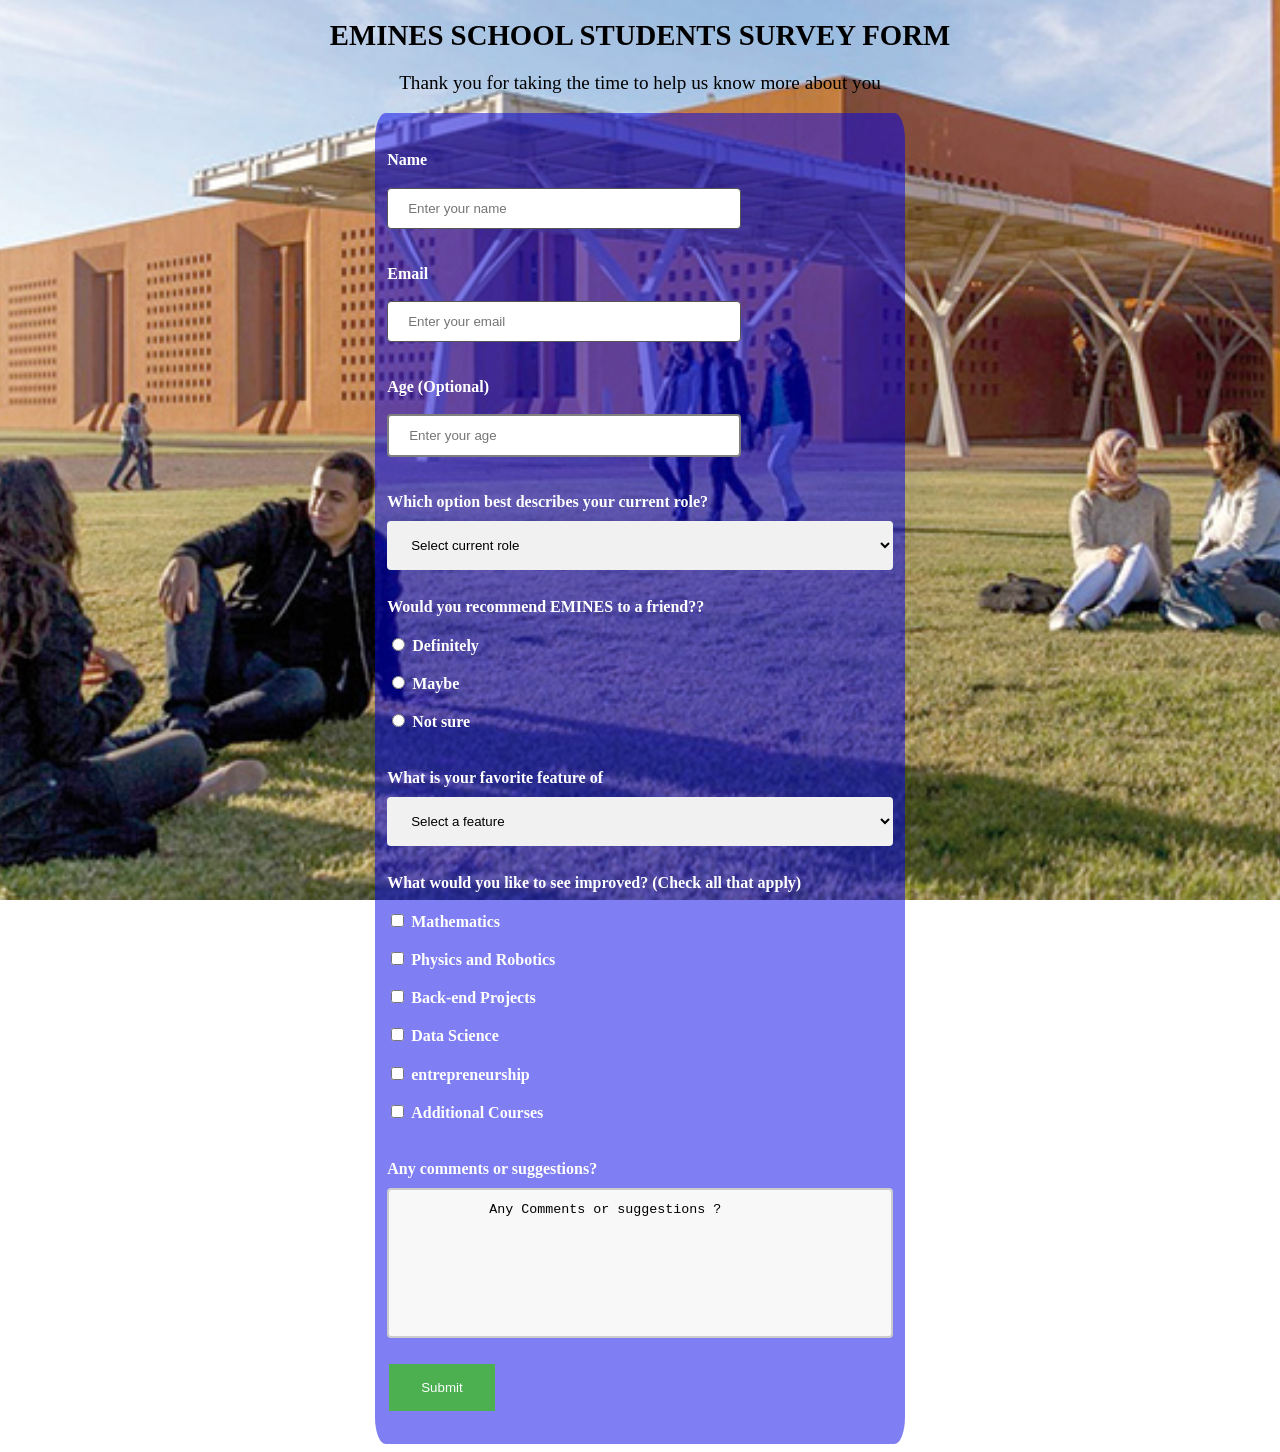
<file: Survey Form Folder/index.html>
<!DOCTYPE html>
<html>
  <head>
  <meta charset = "utf-8" />
    <link rel="stylesheet" href="surveyFormStyle.css" />
    <title > EMINES SCHOOL STUDENTS SURVEY FORM</title>
  </head>
  <body>
    <h1 id="title">  EMINES SCHOOL STUDENTS SURVEY FORM </h1>
    <p id="description"> Thank you for taking the time to help us know more about you </p>
    <form id="survey-form" method="post" action="noReadyBackEndPage.php">
      <p>
        <label for="name" id="name-label">Name</label></br>
        <input  type="text" id="name"  placeholder="Enter your name" name="name" required/><br>
        </br><label for="email" id="email-label">Email</label></br>
        <input  type="email" id="email"  placeholder="Enter your email" name="email" required/><br>
        </br><label for="number"id="number-label">Age (Optional)</label></br>
        <input  type="number" id="number"   name="age" min="16" max="60" placeholder="Enter your age" /><br>
        </br><label >Which option best describes your current role?</label></br>
        <select id="dropdown">
          <option disabled selected>Select current role</option>
          <option >Student</option>
          <option>Full time job</option>
          <option>Full time learner</option>
          <option>Prefer not to say</option>
          <option>Others</option>
        </select><br>
        <br/><label >Would you recommend EMINES to a friend??</label>
        <br/><input type="radio" name="opinion" value="Definitely" id="Definitely"/>
        <label for="Definitely">Definitely</label>
        <br/><input type="radio" name="opinion" value="Maybe" id="Maybe"/>
        <label for="Maybe">Maybe</label>
        <br/><input type="radio" name="opinion" value="Not Sure" id="notSure"/>
        <label for="notSure">Not sure</label><br>
        </br><label >What is your favorite feature of</label></br>
        <select>
          <option disabled selected>Select a feature</option>
          <option>Quality of education</option>
          <option>Courses and Trainings</option>
          <option>Opportunities</option>
          <option>Projects</option>
          <option>Living conditions</option>
          <option>Others</option>
        </select><br>
        </br><label >What would you like to see improved? (Check all that apply)</label></br>
        <input type="checkbox" name="Mathematics" id="Mathematics" />
        <label for="Mathematics">Mathematics</label>
        <br/><input type="checkbox" name="Physics and Robotics" id="Physics and Robotics" />
        <label for="Physics and Robotics"> Physics and Robotics</label>
        <br/><input type="checkbox" name="Back-end" id="Back-end" />
        <label for="Back-end">Back-end Projects</label>
        <br/><input type="checkbox" name="Data Science" id="Data Science" />
        <label for="Data Science">Data Science</label>
        <br/><input type="checkbox" name="entrepreneurship" id="entrepreneurship" />
        <label for="entrepreneurship">entrepreneurship</label>
        <br/><input type="checkbox" name="Additional Courses" id="Additional Courses" />
        <label for="Additional Courses">Additional Courses</label><br>
        <br/><label for="comments">Any comments or suggestions?</label>
        <br/><textarea name="comments" id="comments" rows="5" cols="50">
          Any Comments or suggestions ?
        </textarea><br>
        <br>
        <button type="submit" id="submit"> Submit </button>
      </p>

    </form>
  </body>
</html>
</file>
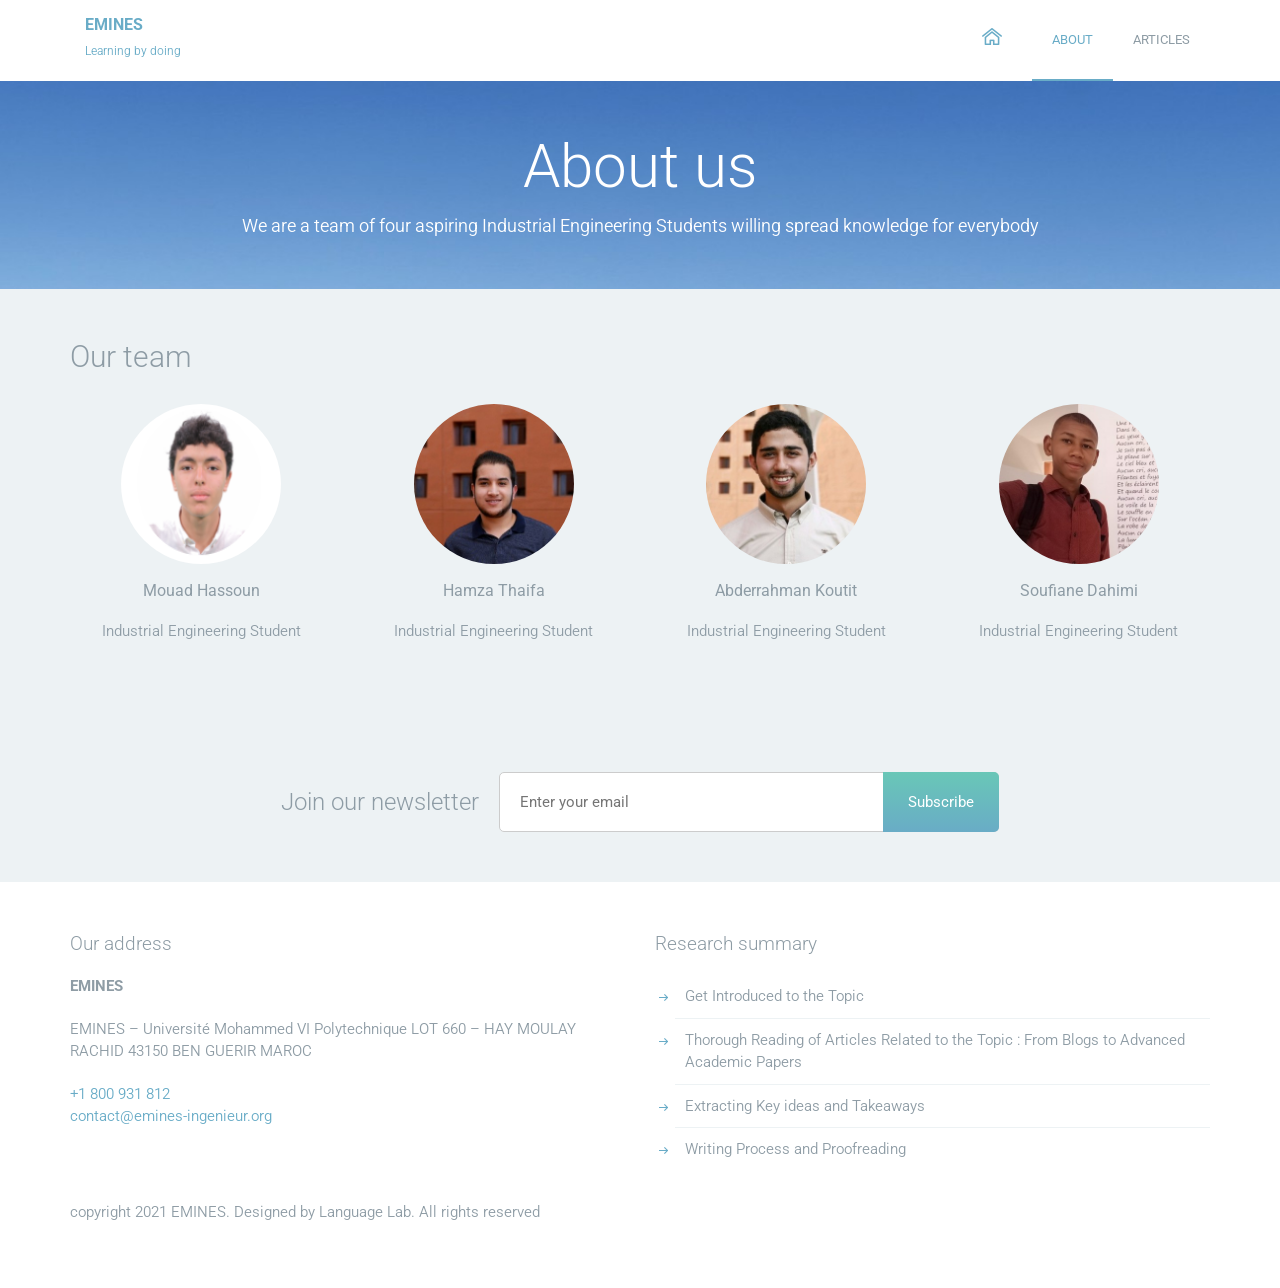
<file: science_lab/about.html>
<!DOCTYPE html>
<html lang="en">
	<head>
		<meta charset="UTF-8">
		<meta http-equiv="X-UA-Compatible" content="IE=edge">
		<meta name="viewport" content="width=device-width, initial-scale=1.0,maximum-scale=1">

		<title>About : Science Labs</title>

		<!-- Loading third party fonts -->
		<link href="http://fonts.googleapis.com/css?family=Roboto:300,400,700|" rel="stylesheet" type="text/css">
		<link href="fonts/font-awesome.min.css" rel="stylesheet" type="text/css">

		<!-- Loading main css file -->
		<link rel="stylesheet" href="style.css">

		<!--[if lt IE 9]>
		<script src="js/ie-support/html5.js"></script>
		<script src="js/ie-support/respond.js"></script>
		<![endif]-->
		<!-- Facebook Pixel Code -->
<script>
!function(f,b,e,v,n,t,s)
{if(f.fbq)return;n=f.fbq=function(){n.callMethod?
n.callMethod.apply(n,arguments):n.queue.push(arguments)};
if(!f._fbq)f._fbq=n;n.push=n;n.loaded=!0;n.version='2.0';
n.queue=[];t=b.createElement(e);t.async=!0;
t.src=v;s=b.getElementsByTagName(e)[0];
s.parentNode.insertBefore(t,s)}(window, document,'script',
'https://connect.facebook.net/en_US/fbevents.js');
fbq('init', '1014610485953306');
fbq('track', 'PageView');
</script>
<noscript><img height="1" width="1" style="display:none"
src="https://www.facebook.com/tr?id=1014610485953306&ev=PageView&noscript=1"
/></noscript>
<!-- End Facebook Pixel Code -->
	</head>


	<body>

		<div class="site-content">
			<header class="site-header" data-bg-image="">
				<div class="container">
					<div class="header-bar">
						<a href="index.html" class="branding">
							<div class="logo-type">
								<h1 class="site-title">EMINES</h1>
								<small class="site-description">Learning by doing</small>
							</div>
						</a>

						<nav class="main-navigation">
							<button class="menu-toggle"><i class="fa fa-bars"></i></button>
							<ul class="menu">
								<li class="home menu-item"><a href="index.html"><img src="images/home-icon.png" alt="Home"></a></li>
								<li class="menu-item current-menu-item"><a href="about.html">About</a></li>
								<li class="menu-item"><a href="projects.html">Articles</a></li>
							</ul>
						</nav>

						<div class="mobile-navigation"></div>
					</div>
				</div>
			</header>

			<div class="page-head" data-bg-image="images/CIEL.jpg">
				<div class="container">
					<h2 class="page-title">About us</h2>
					<small>We are a team of four aspiring Industrial Engineering Students willing spread knowledge for everybody</small>
				</div>
			</div>

			<main class="main-content">

				<div class="fullwidth-block" data-bg-color="#edf2f4">
					<div class="container">
						<h2 class="section-title">Our team</h2>
						<div class="row">
							<div class="col-md-3">
								<div class="team">
									<img src="images/MOUAD1.png" alt="" class="team-image">
									<h3 class="team-name">Mouad Hassoun</h3>
									<p>Industrial Engineering Student</p>

								</div>
							</div>
							<div class="col-md-3">
								<div class="team">
									<img src="images/HAMZA1.jpg" alt="" class="team-image">
									<h3 class="team-name">Hamza Thaifa</h3>
									<p>Industrial Engineering Student</p>

								</div>
							</div>
							<div class="col-md-3">
								<div class="team">
									<img src="images/ABDO1.jpg" alt="" class="team-image">
									<h3 class="team-name">Abderrahman Koutit</h3>
									<p>Industrial Engineering Student</p>

								</div>
							</div>
							<div class="col-md-3">
								<div class="team">
									<img src="images/SOUFIANE1.jpg" alt="" class="team-image">
									<h3 class="team-name">Soufiane Dahimi</h3>
									<p>Industrial Engineering Student</p>
								</div>
							</div>
						</div> <!-- .row -->
					</div> <!-- .container -->
				</div>


				<div class="fullwidth-block" data-bg-color="#edf2f4">
					<div class="container">
						<div class="subscribe-form">
							<h2>Join our newsletter</h2>
							<form action="#">
								<input type="text" placeholder="Enter your email">
								<input type="submit" value="Subscribe">
							</form>
						</div>
					</div>
				</div>

			</main> <!-- .main-content -->

			<footer class="site-footer">
				<div class="container">
					<div class="row">
						<div class="col-md-6">
							<div class="widget">
								<h3 class="widget-title">Our address</h3>
								<strong>EMINES</strong>
								<address>EMINES – Université Mohammed VI Polytechnique
	LOT 660 – HAY MOULAY RACHID
	43150 BEN GUERIR
	MAROC </address>
								<a href="tel:+1 800 931 812">+1 800 931 812</a> <br>
								<a href="mailto:contact@emines-ingenieur.org">contact@emines-ingenieur.org</a>
							</div>
						</div>
						<div class="col-md-6">
							<div class="widget">
								<h3 class="widget-title">Research summary</h3>
								<ul class="arrow-list has-border">
									<li><a href="#"></a>Get Introduced to the Topic</li>
									<li><a href="#">Thorough Reading of Articles Related to the Topic : From Blogs to Advanced Academic Papers </a></li>
									<li><a href="#">Extracting Key ideas and Takeaways</a></li>
									<li><a href="#">Writing Process and Proofreading</a></li>
								</ul>
							</div>
						</div>

					</div> <!-- .row -->

					<p class="colophon">copyright 2021 EMINES. Designed by Language Lab. All rights reserved</p>
				</div> <!-- .container -->
			</footer>
		</div>

		<script src="js/jquery-1.11.1.min.js"></script>
		<script src="js/plugins.js"></script>
		<script src="js/app.js"></script>

	</body>

</html>
</file>
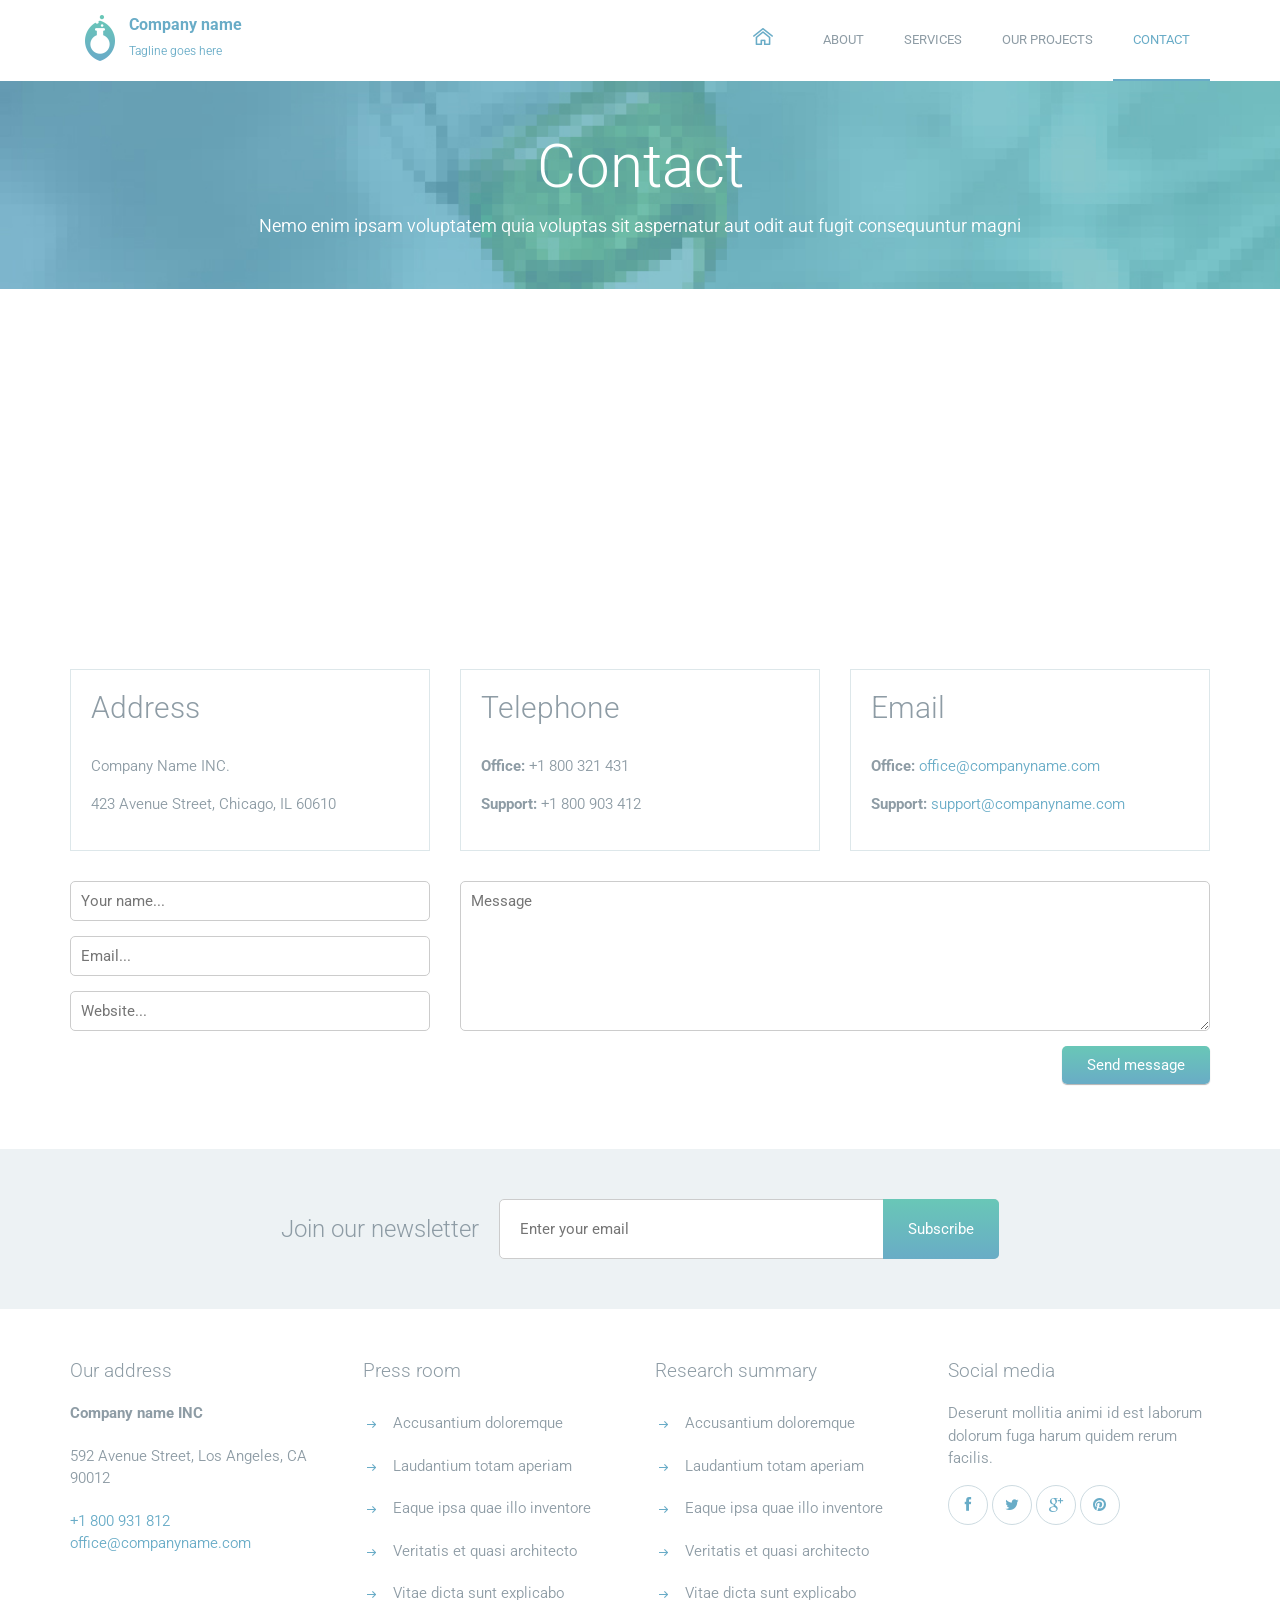
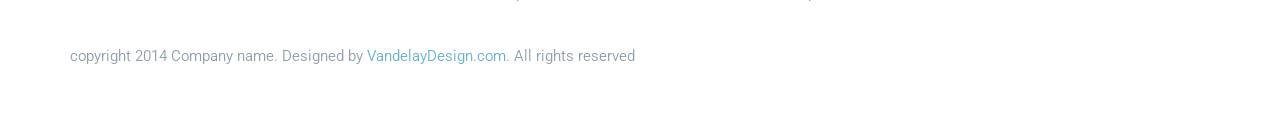
<file: science_lab/contact.html>
<!DOCTYPE html>
<html lang="en">
	<head>
		<meta charset="UTF-8">
		<meta http-equiv="X-UA-Compatible" content="IE=edge">
		<meta name="viewport" content="width=device-width, initial-scale=1.0,maximum-scale=1">
		
		<title>Contact : Science Labs</title>

		<!-- Loading third party fonts -->
		<link href="http://fonts.googleapis.com/css?family=Roboto:300,400,700|" rel="stylesheet" type="text/css">
		<link href="fonts/font-awesome.min.css" rel="stylesheet" type="text/css">

		<!-- Loading main css file -->
		<link rel="stylesheet" href="style.css">
		
		<!--[if lt IE 9]>
		<script src="js/ie-support/html5.js"></script>
		<script src="js/ie-support/respond.js"></script>
		<![endif]-->

	</head>


	<body>
		
		<div class="site-content">
			<header class="site-header" data-bg-image="">
				<div class="container">
					<div class="header-bar">
						<a href="index.html" class="branding">
							<img src="images/logo.png" alt="" class="logo">
							<div class="logo-type">
								<h1 class="site-title">Company name</h1>
								<small class="site-description">Tagline goes here</small>
							</div>
						</a>

						<nav class="main-navigation">
							<button class="menu-toggle"><i class="fa fa-bars"></i></button>
							<ul class="menu">
								<li class="home menu-item"><a href="index.html"><img src="images/home-icon.png" alt="Home"></a></li>
								<li class="menu-item"><a href="about.html">About</a></li>
								<li class="menu-item"><a href="services.html">Services</a></li>
								<li class="menu-item"><a href="projects.html">Our projects</a></li>
								<li class="menu-item current-menu-item"><a href="contact.html">Contact</a></li>
							</ul>
						</nav>

						<div class="mobile-navigation"></div>
					</div>
				</div>
			</header>

			<div class="page-head" data-bg-image="images/page-head-4.jpg">
				<div class="container">
					<h2 class="page-title">Contact</h2>
					<small>Nemo enim ipsam voluptatem quia voluptas sit aspernatur aut odit aut fugit consequuntur magni </small>
				</div>
			</div>

			<main class="main-content">
				
				<div class="fullwidth-block">
					<div class="container">
						 <div class="map" data-latitude="-6.897789" data-longitude="107.621735"></div>

						 <div class="row">
						 	<div class="col-md-4">
						 		<div class="boxed-content">
						 			<h2 class="section-title">Address</h2>
						 			<address>
						 				<p>Company Name INC.</p>
										<p>423 Avenue Street, Chicago, IL 60610</p>
									</address>
						 		</div>
						 	</div>
						 	<div class="col-md-4">
						 		<div class="boxed-content">
						 			<h2 class="section-title">Telephone</h2>
						 			<p><strong>Office:</strong> +1 800 321 431</p>
									<p><strong>Support:</strong> +1 800 903 412</p>
						 		</div>
						 	</div>
						 	<div class="col-md-4">
						 		<div class="boxed-content">
						 			<h2 class="section-title">Email</h2>
						 			<p><strong>Office:</strong> <a href="mailto:office@companyname.com">office@companyname.com</a></p>
									<p><strong>Support:</strong> <a href="mailto:support@companyname.com">support@companyname.com</a></p>
						 		</div>
						 	</div>
						 </div>

						 <div class="row contact-form">
						 	<form action="#">
						 		<div class="col-md-4">
						 			<p><input type="text" placeholder="Your name..."></p>
						 			<p><input type="text" placeholder="Email..."></p>
						 			<p><input type="text" placeholder="Website..."></p>
						 		</div>
						 		<div class="col-md-8">
						 			<p>
						 				<textarea name="" placeholder="Message"></textarea>
						 			</p>
						 			<p class="text-right">
						 				<input type="submit" value="Send message">
						 			</p>
						 		</div>
						 	</form>
						 </div>
					</div>
				</div>

				<div class="fullwidth-block" data-bg-color="#edf2f4">
					<div class="container">
						<div class="subscribe-form">
							<h2>Join our newsletter</h2>
							<form action="#">
								<input type="text" placeholder="Enter your email">
								<input type="submit" value="Subscribe">
							</form>
						</div>
					</div>
				</div>

			</main> <!-- .main-content -->

			<footer class="site-footer">
				<div class="container">
					<div class="row">
						<div class="col-md-3">
							<div class="widget">
								<h3 class="widget-title">Our address</h3>
								<strong>Company name INC</strong>
								<address>592 Avenue Street, Los Angeles, CA 90012</address>
								<a href="tel:+1 800 931 812">+1 800 931 812</a> <br>
								<a href="mailto:office@companyname.com">office@companyname.com</a>
							</div>
						</div>
						<div class="col-md-3">
							<div class="widget">
								<h3 class="widget-title">Press room</h3>
								<ul class="arrow-list">
									<li><a href="#">Accusantium doloremque</a></li> 
									<li><a href="#">Laudantium totam aperiam</a></li>
									<li><a href="#">Eaque ipsa quae illo inventore</a></li> 
									<li><a href="#">Veritatis et quasi architecto</a></li>
									<li><a href="#">Vitae dicta sunt explicabo</a></li>
								</ul>
							</div>
						</div>
						<div class="col-md-3">
							<div class="widget">
								<h3 class="widget-title">Research summary</h3>
								<ul class="arrow-list">
									<li><a href="#">Accusantium doloremque</a></li> 
									<li><a href="#">Laudantium totam aperiam</a></li>
									<li><a href="#">Eaque ipsa quae illo inventore</a></li> 
									<li><a href="#">Veritatis et quasi architecto</a></li>
									<li><a href="#">Vitae dicta sunt explicabo</a></li>
								</ul>
							</div>
						</div>
						<div class="col-md-3">
							<div class="widget">
								<h3 class="widget-title">Social media</h3>
								<p>Deserunt mollitia animi id est laborum dolorum fuga harum quidem rerum facilis.</p>
								<div class="social-links">
									<a href="#"><i class="fa fa-facebook"></i></a>
									<a href="#"><i class="fa fa-twitter"></i></a>
									<a href="#"><i class="fa fa-google-plus"></i></a>
									<a href="#"><i class="fa fa-pinterest"></i></a>
								</div>
							</div>
						</div>
					</div> <!-- .row -->

					<p class="colophon">copyright 2014 Company name. Designed by <a href="http://www.vandelaydesign.com/" title="Designed by VandelayDesign.com" target="_blank">VandelayDesign.com</a>. All rights reserved</p>
				</div> <!-- .container -->
			</footer>
		</div>

		<script src="js/jquery-1.11.1.min.js"></script>
		<script type="text/javascript" src="http://maps.google.com/maps/api/js?sensor=false&amp;language=en"></script>
		<script src="js/plugins.js"></script>
		<script src="js/app.js"></script>
		
	</body>

</html>
</file>
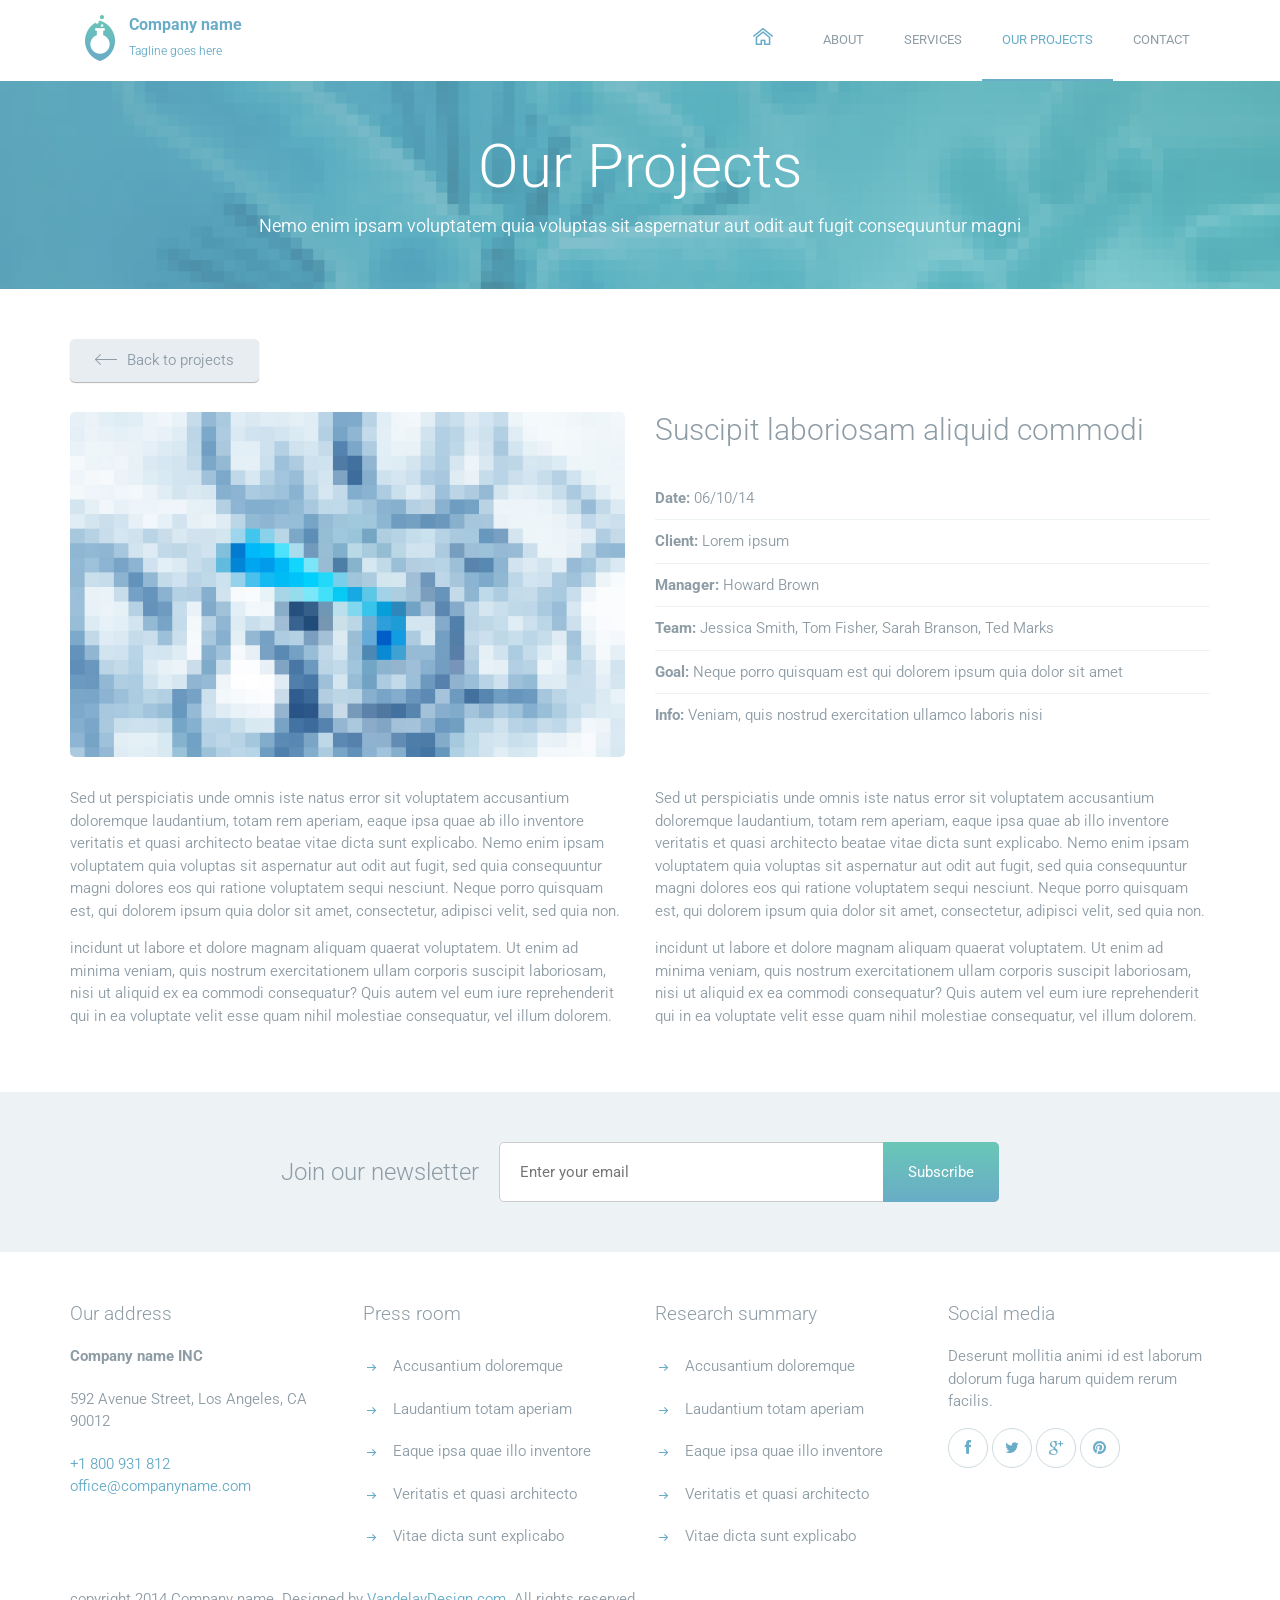
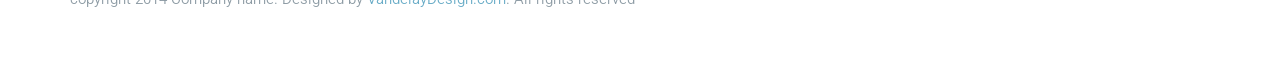
<file: science_lab/project.html>
<!DOCTYPE html>
<html lang="en">
	<head>
		<meta charset="UTF-8">
		<meta http-equiv="X-UA-Compatible" content="IE=edge">
		<meta name="viewport" content="width=device-width, initial-scale=1.0,maximum-scale=1">

		<title>Projects : Science Labs</title>

		<!-- Loading third party fonts -->
		<link href="http://fonts.googleapis.com/css?family=Roboto:300,400,700|" rel="stylesheet" type="text/css">
		<link href="fonts/font-awesome.min.css" rel="stylesheet" type="text/css">

		<!-- Loading main css file -->
		<link rel="stylesheet" href="style.css">

		<!--[if lt IE 9]>
		<script src="js/ie-support/html5.js"></script>
		<script src="js/ie-support/respond.js"></script>
		<![endif]-->
		<!-- Facebook Pixel Code -->
		<script>
		!function(f,b,e,v,n,t,s)
		{if(f.fbq)return;n=f.fbq=function(){n.callMethod?
		n.callMethod.apply(n,arguments):n.queue.push(arguments)};
		if(!f._fbq)f._fbq=n;n.push=n;n.loaded=!0;n.version='2.0';
		n.queue=[];t=b.createElement(e);t.async=!0;
		t.src=v;s=b.getElementsByTagName(e)[0];
		s.parentNode.insertBefore(t,s)}(window, document,'script',
		'https://connect.facebook.net/en_US/fbevents.js');
		fbq('init', '1014610485953306');
		fbq('track', 'PageView');
		</script>
		<noscript><img height="1" width="1" style="display:none"
		src="https://www.facebook.com/tr?id=1014610485953306&ev=PageView&noscript=1"
		/></noscript>
		<!-- End Facebook Pixel Code -->
	</head>


	<body>

		<div class="site-content">
			<header class="site-header" data-bg-image="">
				<div class="container">
					<div class="header-bar">
						<a href="index.html" class="branding">
							<img src="images/logo.png" alt="" class="logo">
							<div class="logo-type">
								<h1 class="site-title">Company name</h1>
								<small class="site-description">Tagline goes here</small>
							</div>
						</a>

						<nav class="main-navigation">
							<button class="menu-toggle"><i class="fa fa-bars"></i></button>
							<ul class="menu">
								<li class="home menu-item"><a href="index.html"><img src="images/home-icon.png" alt="Home"></a></li>
								<li class="menu-item"><a href="about.html">About</a></li>
								<li class="menu-item"><a href="services.html">Services</a></li>
								<li class="menu-item current-menu-item"><a href="projects.html">Our projects</a></li>
								<li class="menu-item"><a href="contact.html">Contact</a></li>
							</ul>
						</nav>

						<div class="mobile-navigation"></div>
					</div>
				</div>
			</header>

			<div class="page-head" data-bg-image="images/page-head-3.jpg">
				<div class="container">
					<h2 class="page-title">Our Projects</h2>
					<small>Nemo enim ipsam voluptatem quia voluptas sit aspernatur aut odit aut fugit consequuntur magni </small>
				</div>
			</div>

			<main class="main-content">
				<div class="fullwidth-block">
					<div class="container">
						<a href="projects.html" class="button back"><img src="images/arrow-back.png" alt="">Back to projects</a>
						<div class="row">
							<div class="col-md-6">
								<figure>
									<img src="images/figure.jpg" alt="">
								</figure>
							</div>
							<div class="col-md-6">
								<h2 class="section-title">Suscipit laboriosam aliquid commodi</h2>
								<ul class="project-info">
									<li><strong>Date:</strong> 06/10/14</li>
									<li><strong>Client:</strong> Lorem ipsum</li>
									<li><strong>Manager:</strong> Howard Brown</li>
									<li><strong>Team:</strong> Jessica Smith, Tom Fisher, Sarah Branson, Ted Marks</li>
									<li><strong>Goal:</strong> Neque porro quisquam est qui dolorem ipsum quia dolor sit amet</li>
									<li><strong>Info:</strong> Veniam, quis nostrud exercitation ullamco laboris nisi </li>
								</ul>
							</div>
						</div>

						<div class="row">
							<div class="col-md-6">
								<p>Sed ut perspiciatis unde omnis iste natus error sit voluptatem accusantium doloremque laudantium, totam rem aperiam, eaque ipsa quae ab illo inventore veritatis et quasi architecto beatae vitae dicta sunt explicabo. Nemo enim ipsam voluptatem quia voluptas sit aspernatur aut odit aut fugit, sed quia consequuntur magni dolores eos qui ratione voluptatem sequi nesciunt. Neque porro quisquam est, qui dolorem ipsum quia dolor sit amet, consectetur, adipisci velit, sed quia non.</p>

								<p>incidunt ut labore et dolore magnam aliquam quaerat voluptatem. Ut enim ad minima veniam, quis nostrum exercitationem ullam corporis suscipit laboriosam, nisi ut aliquid ex ea commodi consequatur? Quis autem vel eum iure reprehenderit qui in ea voluptate velit esse quam nihil molestiae consequatur, vel illum dolorem.</p>
							</div>
							<div class="col-md-6">
								<p>Sed ut perspiciatis unde omnis iste natus error sit voluptatem accusantium doloremque laudantium, totam rem aperiam, eaque ipsa quae ab illo inventore veritatis et quasi architecto beatae vitae dicta sunt explicabo. Nemo enim ipsam voluptatem quia voluptas sit aspernatur aut odit aut fugit, sed quia consequuntur magni dolores eos qui ratione voluptatem sequi nesciunt. Neque porro quisquam est, qui dolorem ipsum quia dolor sit amet, consectetur, adipisci velit, sed quia non.</p>

								<p>incidunt ut labore et dolore magnam aliquam quaerat voluptatem. Ut enim ad minima veniam, quis nostrum exercitationem ullam corporis suscipit laboriosam, nisi ut aliquid ex ea commodi consequatur? Quis autem vel eum iure reprehenderit qui in ea voluptate velit esse quam nihil molestiae consequatur, vel illum dolorem.</p>
							</div>
						</div>
					</div>
				</div>




				<div class="fullwidth-block" data-bg-color="#edf2f4">
					<div class="container">
						<div class="subscribe-form">
							<h2>Join our newsletter</h2>
							<form action="#">
								<input type="text" placeholder="Enter your email">
								<input type="submit" value="Subscribe">
							</form>
						</div>
					</div>
				</div>

			</main> <!-- .main-content -->

			<footer class="site-footer">
				<div class="container">
					<div class="row">
						<div class="col-md-3">
							<div class="widget">
								<h3 class="widget-title">Our address</h3>
								<strong>Company name INC</strong>
								<address>592 Avenue Street, Los Angeles, CA 90012</address>
								<a href="tel:+1 800 931 812">+1 800 931 812</a> <br>
								<a href="mailto:office@companyname.com">office@companyname.com</a>
							</div>
						</div>
						<div class="col-md-3">
							<div class="widget">
								<h3 class="widget-title">Press room</h3>
								<ul class="arrow-list">
									<li><a href="#">Accusantium doloremque</a></li>
									<li><a href="#">Laudantium totam aperiam</a></li>
									<li><a href="#">Eaque ipsa quae illo inventore</a></li>
									<li><a href="#">Veritatis et quasi architecto</a></li>
									<li><a href="#">Vitae dicta sunt explicabo</a></li>
								</ul>
							</div>
						</div>
						<div class="col-md-3">
							<div class="widget">
								<h3 class="widget-title">Research summary</h3>
								<ul class="arrow-list">
									<li><a href="#">Accusantium doloremque</a></li>
									<li><a href="#">Laudantium totam aperiam</a></li>
									<li><a href="#">Eaque ipsa quae illo inventore</a></li>
									<li><a href="#">Veritatis et quasi architecto</a></li>
									<li><a href="#">Vitae dicta sunt explicabo</a></li>
								</ul>
							</div>
						</div>
						<div class="col-md-3">
							<div class="widget">
								<h3 class="widget-title">Social media</h3>
								<p>Deserunt mollitia animi id est laborum dolorum fuga harum quidem rerum facilis.</p>
								<div class="social-links">
									<a href="#"><i class="fa fa-facebook"></i></a>
									<a href="#"><i class="fa fa-twitter"></i></a>
									<a href="#"><i class="fa fa-google-plus"></i></a>
									<a href="#"><i class="fa fa-pinterest"></i></a>
								</div>
							</div>
						</div>
					</div> <!-- .row -->

					<p class="colophon">copyright 2014 Company name. Designed by <a href="http://www.vandelaydesign.com/" title="Designed by VandelayDesign.com" target="_blank">VandelayDesign.com</a>. All rights reserved</p>
				</div> <!-- .container -->
			</footer>
		</div>

		<script src="js/jquery-1.11.1.min.js"></script>
		<script src="js/plugins.js"></script>
		<script src="js/app.js"></script>

	</body>

</html>
</file>
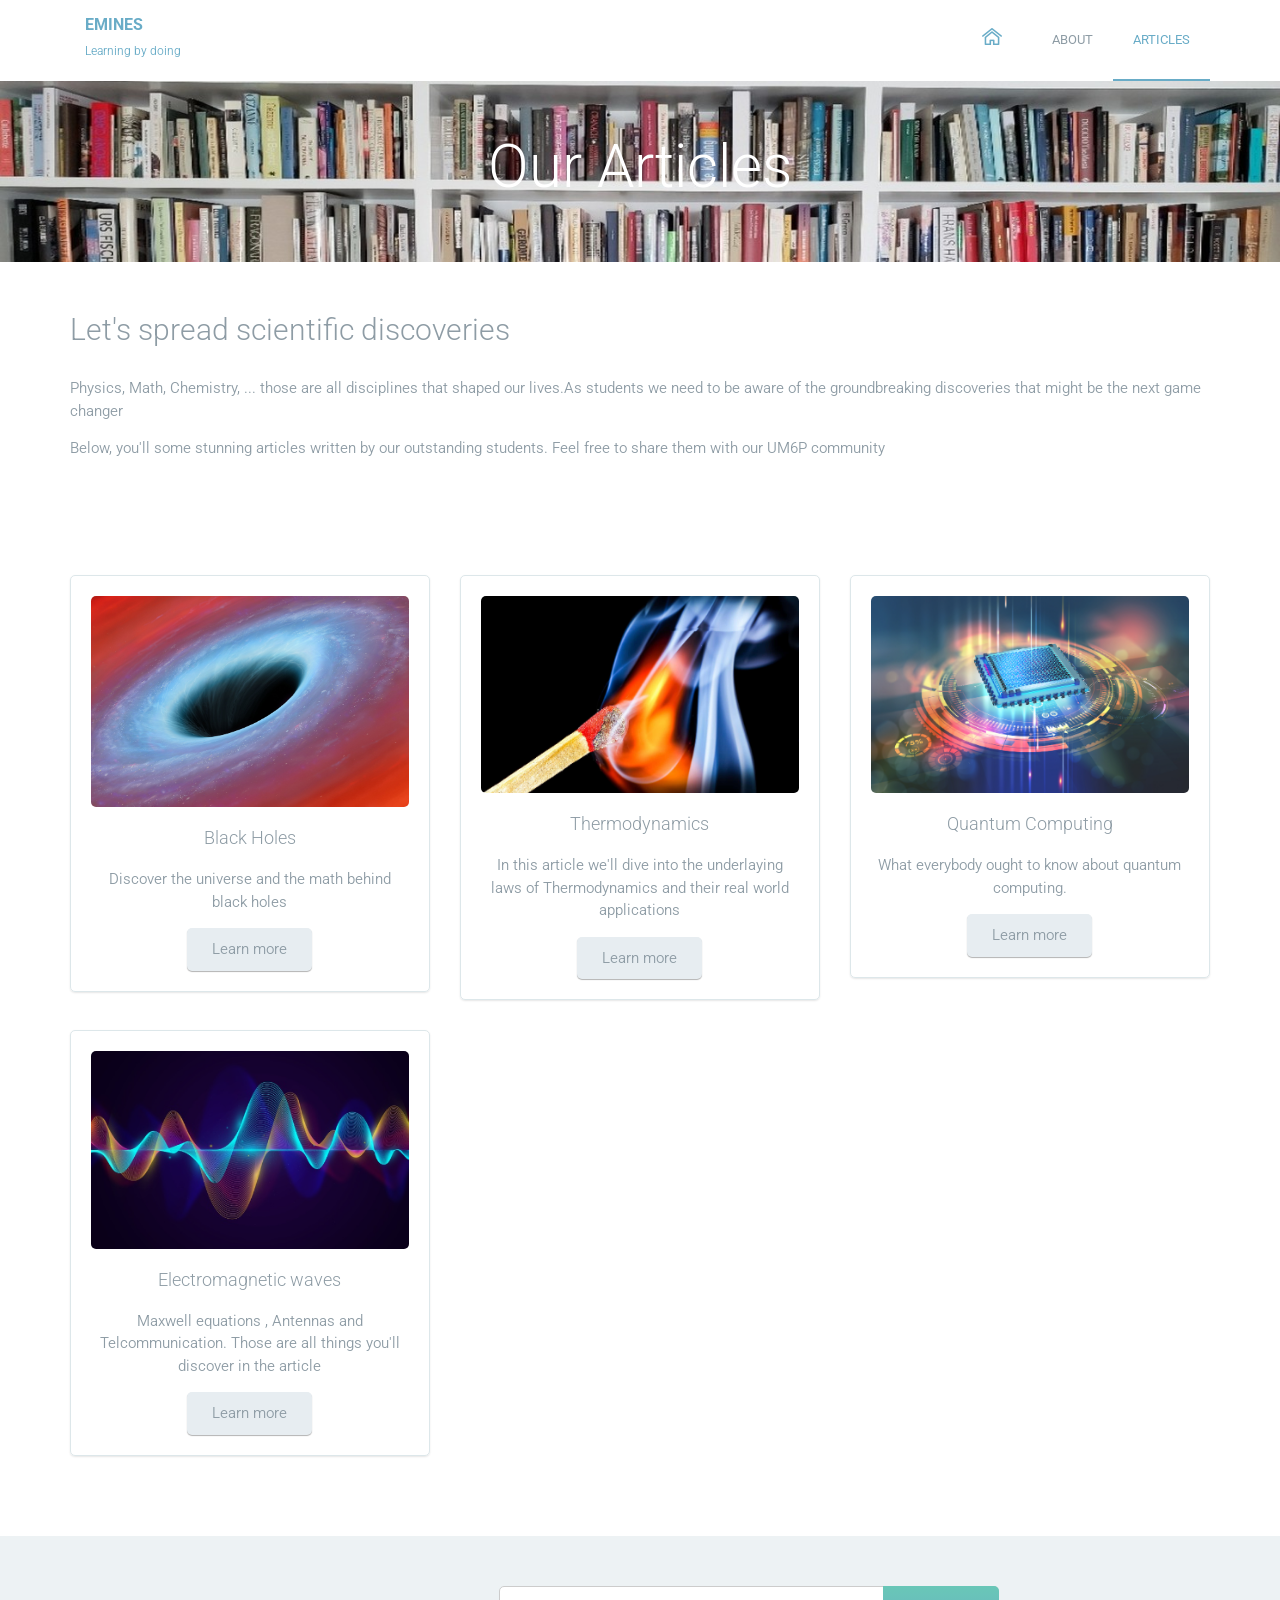
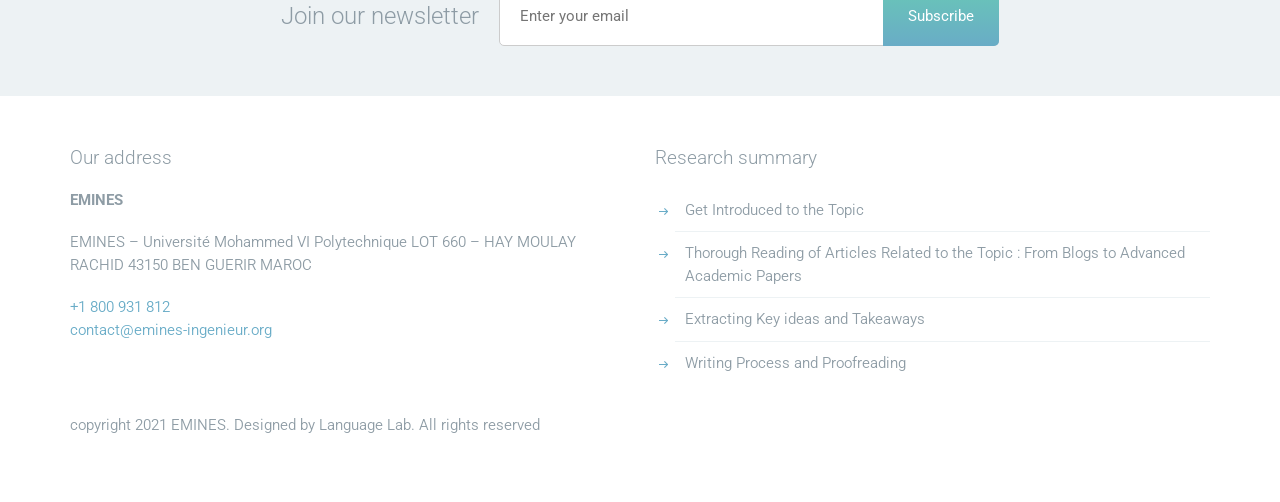
<file: science_lab/projects.html>
<!DOCTYPE html>
<html lang="en">
	<head>
		<meta charset="UTF-8">
		<meta http-equiv="X-UA-Compatible" content="IE=edge">
		<meta name="viewport" content="width=device-width, initial-scale=1.0,maximum-scale=1">

		<title>Projects : Science Labs</title>

		<!-- Loading third party fonts -->
		<link href="http://fonts.googleapis.com/css?family=Roboto:300,400,700|" rel="stylesheet" type="text/css">
		<link href="fonts/font-awesome.min.css" rel="stylesheet" type="text/css">

		<!-- Loading main css file -->
		<link rel="stylesheet" href="style.css">

		<!--[if lt IE 9]>
		<script src="js/ie-support/html5.js"></script>
		<script src="js/ie-support/respond.js"></script>
		<![endif]-->
		<!-- Facebook Pixel Code -->
<script>
!function(f,b,e,v,n,t,s)
{if(f.fbq)return;n=f.fbq=function(){n.callMethod?
n.callMethod.apply(n,arguments):n.queue.push(arguments)};
if(!f._fbq)f._fbq=n;n.push=n;n.loaded=!0;n.version='2.0';
n.queue=[];t=b.createElement(e);t.async=!0;
t.src=v;s=b.getElementsByTagName(e)[0];
s.parentNode.insertBefore(t,s)}(window, document,'script',
'https://connect.facebook.net/en_US/fbevents.js');
fbq('init', '1014610485953306');
fbq('track', 'PageView');
</script>
<noscript><img height="1" width="1" style="display:none"
src="https://www.facebook.com/tr?id=1014610485953306&ev=PageView&noscript=1"
/></noscript>
<!-- End Facebook Pixel Code -->
	</head>


	<body>

		<div class="site-content">
			<header class="site-header" data-bg-image="">
				<div class="container">
					<div class="header-bar">
						<a href="index.html" class="branding">
							<div class="logo-type">
								<h1 class="site-title">EMINES</h1>
								<small class="site-description">Learning by doing</small>
							</div>
						</a>

						<nav class="main-navigation">
							<button class="menu-toggle"><i class="fa fa-bars"></i></button>
							<ul class="menu">
								<li class="home menu-item"><a href="index.html"><img src="images/home-icon.png" alt="Home"></a></li>
								<li class="menu-item"><a href="about.html">About</a></li>
								<li class="menu-item current-menu-item"><a href="projects.html">Articles</a></li>
							</ul>
						</nav>

						<div class="mobile-navigation"></div>
					</div>
				</div>
			</header>

			<div class="page-head" data-bg-image="images/articles.jpg">
				<div class="container">
					<h2 class="page-title">Our Articles</h2>

				</div>
			</div>

			<main class="main-content">
				<div class="fullwidth-block">
					<div class="container">
						<h2 class="section-title">Let's spread scientific discoveries</h2>
						<p>Physics, Math, Chemistry, ... those are all disciplines that shaped our lives.As students we need to be aware of the groundbreaking discoveries that might be the next game changer </p>
						<p>Below, you'll some stunning articles written by our outstanding students. Feel free to share them with our UM6P community</p>
						</div>
				</div>

				<div class="fullwidth-block">
					<div class="container">
						<div class="project-list">
							<div class="project">
								<div class="project-content">
									<figure class="project-image"><img src="images/bh.jpg" alt="Project"></figure>
									<h3 class="project-title">Black Holes</h3>
									<p>Discover the universe and the math behind black holes</p>
									<a href="article1.html" class="button">Learn more</a>
								</div>
							</div>
							<div class="project">
								<div class="project-content">
									<figure class="project-image"><img src="images/ther.png" alt="Project"></figure>
									<h3 class="project-title">Thermodynamics</h3>
									<p>In this article we'll dive into the underlaying laws of Thermodynamics and their real world applications</p>
									<a href="article4.html" class="button">Learn more</a>
								</div>
							</div>
							<div class="project">
								<div class="project-content">
									<figure class="project-image"><img src="images/qc.png" alt="Project"></figure>
									<h3 class="project-title">Quantum Computing</h3>
									<p>What everybody ought to know about quantum computing.</p>
									<a href="article2.html" class="button">Learn more</a>
								</div>
							</div>
							<div class="project">
								<div class="project-content">
									<figure class="project-image"><img src="images/ew.png" alt="Project"></figure>
									<h3 class="project-title">Electromagnetic waves</h3>
									<p>Maxwell equations , Antennas and Telcommunication. Those are all things you'll discover in the article</p>
									<a href="article3.html" class="button">Learn more</a>
								</div>
							</div>
						</div>
					</div>
				</div>


				<div class="fullwidth-block" data-bg-color="#edf2f4">
					<div class="container">
						<div class="subscribe-form">
							<h2>Join our newsletter</h2>
							<form action="#">
								<input type="text" placeholder="Enter your email">
								<input type="submit" value="Subscribe">
							</form>
						</div>
					</div>
				</div>

			</main> <!-- .main-content -->

			<footer class="site-footer">
				<div class="container">
					<div class="row">
						<div class="col-md-6">
							<div class="widget">
								<h3 class="widget-title">Our address</h3>
								<strong>EMINES</strong>
								<address>EMINES – Université Mohammed VI Polytechnique
	LOT 660 – HAY MOULAY RACHID
	43150 BEN GUERIR
	MAROC </address>
								<a href="tel:+1 800 931 812">+1 800 931 812</a> <br>
								<a href="mailto:contact@emines-ingenieur.org">contact@emines-ingenieur.org</a>
							</div>
						</div>
						<div class="col-md-6">
							<div class="widget">
								<h3 class="widget-title">Research summary</h3>
								<ul class="arrow-list has-border">
									<li><a href="#"></a>Get Introduced to the Topic</li>
									<li><a href="#">Thorough Reading of Articles Related to the Topic : From Blogs to Advanced Academic Papers </a></li>
									<li><a href="#">Extracting Key ideas and Takeaways</a></li>
									<li><a href="#">Writing Process and Proofreading</a></li>
								</ul>
							</div>
						</div>

					</div> <!-- .row -->

					<p class="colophon">copyright 2021 EMINES. Designed by Language Lab. All rights reserved</p>
				</div> <!-- .container -->
			</footer>
		</div>

		<script src="js/jquery-1.11.1.min.js"></script>
		<script src="js/plugins.js"></script>
		<script src="js/app.js"></script>

	</body>

</html>
</file>
<file: JavaDocSite SourceFolder/JavaDocSampleStyle.css>
body{
  display: grid;
  grid-template-columns: 2fr 6fr ;
  grid-template-rows: 1fr 10fr 40fr 1fr;
  background-color: rgb(232,232,232);
}
.aunchorLink {
  text-align: left;
  border: 2px dash blue;
  font-weight: bold;
  text-decoration: none;
  height: 2.7em;
}
a:focus /* Quand le visiteur sélectionne le lien */
{
  background-color: #FFCC66;
  color : black;

}
a:visited{
  color: black;
}
a:hover{
    color: orange;
    font-size: : 2.0em;
}
header{
  background-color: rgb(0,0,198,0.5);
  grid-area: 1/1/2/3;
  text-align: center;
  position: fixed;
  left: 0%;
  border: 3px blue dashed;
  border-radius: 1%;
  width: 100%;
}
nav{
  position: fixed;
  top: 19%;
  left: 2%;
  height: 35em;
  overflow-y:scroll;
  text-align: left;
  grid-area: 2/1/3/2;
  border: 2px solid #ccc;
  margin-bottom: 50%;
  margin-right: 2%;
  padding: 1%;
  display: grid;
  grid-template-rows: 2fr repeat(13,1fr);
}
h1{

}
section{
  grid-area: 2/2/4/3;
  padding: 2%;
}
footer{
  grid-area:  4/2/5/3;
  border: 2px solid #ccc;
}
ul{
  margin: auto;
  text-align: left;

}

.code {
  word-wrap: break-word;      /* IE 5.5-7 */
  white-space: pre-wrap;
  margin :auto;
  box-sizing: border-box;
  border: 2px solid #ccc;
  border-radius: 4px;
  background-color: rgb(192,192,192);
  padding: 1%;
  font-family: "Adobe Song Std L", "Bahnschrift Light",serif;
}
p{
  text-align: left;
  font-size: 1.1em;
  font-family: "Arial (Corps CS)",serif;
  margin: auto;
}
h3{
  font-family: "Adobe Heiti Std R", "Arial Rounded MT Bold",serif;
  font-weight: bold;
}
strong{
  font-family: "3ds", "Bahnschrift",serif;
  font-weight: bold;
  color: black;
  font-size: 1em;
}
em{
  font-family: "Adobe Ming Std L", "Bahnschrift",serif;
  font-weight: bold;
  font-style: italic;
  color: blue;
  font-size: 1.2em;
}
u{
  margin: auto;
  font-size: 1.2em;

}
.keyword{
  font-weight: bold;
  color : red;
  font-family: "3ds", "Bahnschrift",serif;
  font-size: 1.2em;

}
</file>
<file: Portfolio Source Folder/portfolioCssFile.css>
body{
   background-color: rgb(153, 217,234);
}
header{
  text-align: center;
  height: 13%;
  font-size: 1.5em;
  background-color: gray;
  padding-top: 1%;
  font-family: "Adobe Heiti Std R",serif;
}
h2{
  font-size: 2.2em;
  font-family: "Adobe Heiti Std R",serif;
  font-weight: bold;
}
h3{
  font-size: 1.9em;
  font-family: "Adobe Ming Std L","Adobe Heiti Std R",serif;
  color: rgb(0,0,129)
}
.sticky-section{
  position:-webkit-sticky;
  position:sticky;
  top:0px;
  width: 100%;
}
nav{
  margin-bottom: 0px;;
  width: 100%;
  border: 2px solid green;
  position: -webkit-sticky; /* Safari */
  position: sticky;
  z-index: 5;
}
ul {
  list-style-type: none;
  margin: 0;
  padding: 0;
  overflow: hidden;
  background-color: #333;
  position: -webkit-sticky; /* Safari */
  position: sticky;
  top: 0;
  height: 10%;
}

li {
  float: left;

}

li a {
  display: block;
  color: white;
  text-align: center;
  padding: 14px 16px;
  text-decoration: none;
  height: 100%;
  font-weight: bold;
  font-size: 1.2em;
}

li a:hover {
  background-color: #111;
}

.active {
  background-color: #4CAF50;
}
#section1{
  margin-top: -3px;
  padding: 10%;
  text-align: center;
  /* The image used */
  background-image: url("secondImag.jpg");

  /* Full height */
  height: 100%;

  /* Center and scale the image nicely */
  background-position: center;
  background-repeat: no-repeat;
  background-size: cover;
}
#section2{

}
* {box-sizing: border-box}
body {font-family: Verdana, sans-serif; margin:0}
.mySlides {display: none}
img {vertical-align: middle;}

/* Slideshow container */
.slideshow-container {
  max-width: 1000px;
  position: relative;
  margin: auto;
  width: 40%;
  height: 60%;
}

/* Next & previous buttons */
.prev, .next {
  cursor: pointer;
  position: absolute;
  top: 50%;
  width: auto;
  padding: 16px;
  margin-top: -22px;
  color: white;
  font-weight: bold;
  font-size: 18px;
  transition: 0.6s ease;
  border-radius: 0 3px 3px 0;
  user-select: none;
}

/* Position the "next button" to the right */
.next {
  right: 0;
  border-radius: 3px 0 0 3px;
}

/* On hover, add a black background color with a little bit see-through */
.prev:hover, .next:hover {
  background-color: rgba(0,0,0,0.8);
}

/* Caption text */
.text {
  color: black;
  font-weight: bold;
  font-size: 25px;
  padding: 8px 12px;
  position: absolute;
  bottom: 8px;
  width: 100%;
  text-align: center;
}

/* Number text (1/3 etc) */
.numbertext {
  color: #f2f2f2;
  font-size: 12px;
  padding: 8px 12px;
  position: absolute;
  top: 0;
}

/* The dots/bullets/indicators */
.dot {
  cursor: pointer;
  height: 15px;
  width: 15px;
  margin: 0 2px;
  background-color: #bbb;
  border-radius: 50%;
  display: inline-block;
  transition: background-color 0.6s ease;
}

.active, .dot:hover {
  background-color: #717171;
}

/* Fading animation */
.fade {
  -webkit-animation-name: fade;
  -webkit-animation-duration: 1.5s;
  animation-name: fade;
  animation-duration: 1.5s;
}

@-webkit-keyframes fade {
  from {opacity: .4}
  to {opacity: 1}
}

@keyframes fade {
  from {opacity: .4}
  to {opacity: 1}
}

/* On smaller screens, decrease text size */
@media only screen and (max-width: 300px) {
  .prev, .next,.text {font-size: 11px}
}
.frontEnd {
  position: relative;
  width: 100%;
  height: 100%;
  max-width: 300px;
  border : 4px solid gray;
}

.image {
  display: block;
  width: 100%;
  height: 100%;
}

.overlay {
  position: absolute;
  bottom: 0;
  background: rgb(0, 0, 0);
  background: rgba(0, 0, 0, 0.5); /* Black see-through */
  color: #f1f1f1;
  width: 100%;
  transition: .5s ease;
  opacity:0;
  color: white;
  font-size: 20px;
  padding: 20px;
  text-align: center;
}

.frontEnd:hover .overlay {
  opacity: 1;
}
.frontEndProjects{
  display: grid;
  grid-template-columns:1fr 1fr 1fr ;
  grid-column-gap: 5%;
  padding: 4%;
  height: 50%;
}
@media only screen and (max-width: 700px) {
  .projects {
    width: 49.99999%;
    margin: 6px 0;
  }
}

@media only screen and (max-width: 500px) {
  .projects {
    width: 100%;
  }
}
#projects{
    display: grid;
    grid-template-columns: 1fr 1fr 1fr 1fr;
    grid-gap: 5%;
    border : 3px solid black;
    border-radius: 2%;
    width: 80%;
    height: 50%;
    margin: auto;
    padding: 3%;
}
.project:hover{
  border : 2px solid green;
  border-radius: 2%;
  transition: border 1 linear 2s;
}
img {
  display: block;
  width: 100%;
  height: 70%;
  border:1px solid gray;
}
.project {
  width: auto;
  padding: 0px;
  text-align: center;
}
.desc{
  font-size: 1.5em;
  font-weight: bold;
  font-family:"Arial" ,serif;
}
#MyProjects{
  text-decoration: underline;
  font-weight: bold;
  font-family: "Adobe Heiti Std R",serif;
  font-size: 2.3em;
  text-align: center;
}
.subProject{
  text-align: center;
}
h4{
  font-family: "Arial Rounded MT Bold",serif;
  font-size: 1.8em;
  margin-left: 10%;
  margin-bottom: 5%;
  color: green;
}
footer{
    background-color: rgb(45,45,45) ;
    width: 100%;
}
#contact{
  display:grid;
  grid-template-columns: 1fr 1fr 1fr 1fr ;
  width: 100%;
  padding: 8%;
  padding-left: 13%;
  margin: -3px;
  grid-column-gap: 5%;
}
.socialMedia{
  height: 100px;
  width: 100px;
  transition: top 3 linear 2s;
}
.socialMedia:hover{
  position: relative;
  top: 5px;
}
#askContact{
  padding-top:  10%;
  font-family: "Arial",serif;
  font-weight: 700;
  text-align: center;
  font-size: 2.7em;
  text-decoration: underline;
  color: red;
}
.imgContact{
 display: block;
 border : 1px solid white ;
 border-radius: 20%
}
</file>
<file: science_lab/style.css>
/*!
 * Project_Name: Science Labs
 * Author: Themezy
 * Email: contact@themezy.com
 * Url: http://www.themezy.com
 */
/*===========================================
 * Importing CSS Libraries
 *===========================================*/
article,
aside,
details,
figcaption,
figure,
footer,
header,
hgroup,
nav,
section,
summary {
  display: block; }

audio,
canvas,
video {
  display: inline-block; }

audio:not([controls]) {
  display: none;
  height: 0; }

[hidden], template {
  display: none; }

html {
  background: #fff;
  color: #000;
  -webkit-text-size-adjust: 100%;
  -ms-text-size-adjust: 100%; }

html,
button,
input,
select,
textarea {
  font-family: sans-serif; }

body {
  margin: 0; }

a {
  background: transparent; }
  a:focus {
    outline: thin dotted; }
  a:hover, a:active {
    outline: 0; }

h1 {
  font-size: 2em;
  margin: 0.67em 0; }

h2 {
  font-size: 1.5em;
  margin: 0.83em 0; }

h3 {
  font-size: 1.17em;
  margin: 1em 0; }

h4 {
  font-size: 1em;
  margin: 1.33em 0; }

h5 {
  font-size: 0.83em;
  margin: 1.67em 0; }

h6 {
  font-size: 0.75em;
  margin: 2.33em 0; }

abbr[title] {
  border-bottom: 1px dotted; }

b,
strong {
  font-weight: bold; }

dfn {
  font-style: italic; }

mark {
  background: #ff0;
  color: #000; }

code,
kbd,
pre,
samp {
  font-family: monospace, serif;
  font-size: 1em; }

pre {
  white-space: pre;
  white-space: pre-wrap;
  word-wrap: break-word; }

q {
  quotes: "\201C" "\201D" "\2018" "\2019"; }

q:before,
q:after {
  content: '';
  content: none; }

small {
  font-size: 80%; }

sub,
sup {
  font-size: 75%;
  line-height: 0;
  position: relative;
  vertical-align: baseline; }

sup {
  top: -0.5em; }

sub {
  bottom: -0.25em; }

img {
  border: 0; }

svg:not(:root) {
  overflow: hidden; }

figure {
  margin: 0; }

fieldset {
  border: 1px solid #c0c0c0;
  margin: 0 2px;
  padding: 0.35em 0.625em 0.75em; }

legend {
  border: 0;
  padding: 0;
  white-space: normal; }

button,
input,
select,
textarea {
  font-family: inherit;
  font-size: 100%;
  margin: 0;
  vertical-align: baseline; }

button,
input {
  line-height: normal; }

button,
select {
  text-transform: none; }

button,
html input[type="button"],
input[type="reset"],
input[type="submit"] {
  -webkit-appearance: button;
  cursor: pointer; }

button[disabled],
input[disabled] {
  cursor: default; }

input[type="checkbox"],
input[type="radio"] {
  box-sizing: border-box;
  padding: 0; }

input[type="search"] {
  -webkit-appearance: textfield;
  box-sizing: content-box; }

input[type="search"]::-webkit-search-cancel-button,
input[type="search"]::-webkit-search-decoration {
  -webkit-appearance: none; }

button::-moz-focus-inner, input::-moz-focus-inner {
  border: 0;
  padding: 0; }

textarea {
  overflow: auto;
  vertical-align: top; }

table {
  border-collapse: collapse;
  border-spacing: 0; }

*, *:before, *:after {
  box-sizing: border-box; }

/*
 * Global Styles
 */
html {
  font-size: 15px; }

body {
  color: #8e9ca5;
  font-family: "Roboto", "Open Sans", sans-serif;
  font-weight: 350;
  line-height: 1.5; }

h1, h2, h3, h4, h5, h6 {
  font-weight: 700;
  margin: 0 0 20px;
  line-height: normal; }

hr {
  border: none;
  border-bottom: 1px solid #777; }

ul, ol {
  margin: 0;
  padding-left: 0; }

a {
  text-decoration: none;
  color: #69acc7; }

address {
  font-style: normal; }

p {
  margin-top: 0; }

form input, form textarea, form select {
  outline: none;
  border: 1px solid #ccc;
  padding: 10px;
  border-radius: 5px; }
form select {
  -webkit-appearance: none;
  -moz-appearance: none;
  appearance: none; }
form textarea {
  resize: vertical; }
form input[type="submit"], form button, form input[type="reset"] {
  border: none;
  background-color: #69acc7; }

/*
 * Reusable Components Style
 */
.button, form input[type="submit"], form button, form input[type="reset"] {
  background: #e7edf1;
  display: inline-block;
  padding: 10px 25px;
  border-radius: 5px;
  box-shadow: 0 1px 1px rgba(0, 0, 0, 0.3);
  color: #8e9ca5;
  -webkit-transition: .3s ease;
          transition: .3s ease; }
  .button.back, form input.back[type="submit"], form button.back, form input.back[type="reset"] {
    margin-bottom: 30px; }
  .button img, form input[type="submit"] img, form button img, form input[type="reset"] img {
    margin-right: 10px; }
  .button:hover, form input[type="submit"]:hover, form button:hover, form input[type="reset"]:hover {
    box-shadow: inset 0 0 100px #69acc7;
    color: white; }
  .button.white, form input.white[type="submit"], form button.white, form input.white[type="reset"] {
    background: white; }

.container {
  margin-right: auto;
  margin-left: auto;
  padding-left: 15px;
  padding-right: 15px;
  *zoom: 1; }
  .container:after {
    content: " ";
    clear: both;
    display: block;
    overflow: hidden;
    height: 0; }
  @media (min-width: 768px) {
    .container {
      width: 750px; } }
  @media (min-width: 992px) {
    .container {
      width: 970px; } }
  @media (min-width: 1200px) {
    .container {
      width: 1170px; } }

.container-fluid {
  margin-right: auto;
  margin-left: auto;
  padding-left: 15px;
  padding-right: 15px;
  *zoom: 1; }
  .container-fluid:after {
    content: " ";
    clear: both;
    display: block;
    overflow: hidden;
    height: 0; }

.row {
  margin-left: -15px;
  margin-right: -15px;
  *zoom: 1; }
  .row:after {
    content: " ";
    clear: both;
    display: block;
    overflow: hidden;
    height: 0; }

.col-xs-1, .col-sm-1, .col-md-1, .col-lg-1, .col-xs-2, .col-sm-2, .col-md-2, .col-lg-2, .col-xs-3, .col-sm-3, .col-md-3, .col-lg-3, .col-xs-4, .col-sm-4, .col-md-4, .col-lg-4, .col-xs-5, .col-sm-5, .col-md-5, .col-lg-5, .col-xs-6, .col-sm-6, .col-md-6, .col-lg-6, .col-xs-7, .col-sm-7, .col-md-7, .col-lg-7, .col-xs-8, .col-sm-8, .col-md-8, .col-lg-8, .col-xs-9, .col-sm-9, .col-md-9, .col-lg-9, .col-xs-10, .col-sm-10, .col-md-10, .col-lg-10, .col-xs-11, .col-sm-11, .col-md-11, .col-lg-11, .col-xs-12, .col-sm-12, .col-md-12, .col-lg-12 {
  position: relative;
  min-height: 1px;
  padding-left: 15px;
  padding-right: 15px; }

.col-xs-1, .col-xs-2, .col-xs-3, .col-xs-4, .col-xs-5, .col-xs-6, .col-xs-7, .col-xs-8, .col-xs-9, .col-xs-10, .col-xs-11, .col-xs-12 {
  float: left; }

.col-xs-1 {
  width: 8.3333333333%; }

.col-xs-2 {
  width: 16.6666666667%; }

.col-xs-3 {
  width: 25%; }

.col-xs-4 {
  width: 33.3333333333%; }

.col-xs-5 {
  width: 41.6666666667%; }

.col-xs-6 {
  width: 50%; }

.col-xs-7 {
  width: 58.3333333333%; }

.col-xs-8 {
  width: 66.6666666667%; }

.col-xs-9 {
  width: 75%; }

.col-xs-10 {
  width: 83.3333333333%; }

.col-xs-11 {
  width: 91.6666666667%; }

.col-xs-12 {
  width: 100%; }

.col-xs-pull-0 {
  right: auto; }

.col-xs-pull-1 {
  right: 8.3333333333%; }

.col-xs-pull-2 {
  right: 16.6666666667%; }

.col-xs-pull-3 {
  right: 25%; }

.col-xs-pull-4 {
  right: 33.3333333333%; }

.col-xs-pull-5 {
  right: 41.6666666667%; }

.col-xs-pull-6 {
  right: 50%; }

.col-xs-pull-7 {
  right: 58.3333333333%; }

.col-xs-pull-8 {
  right: 66.6666666667%; }

.col-xs-pull-9 {
  right: 75%; }

.col-xs-pull-10 {
  right: 83.3333333333%; }

.col-xs-pull-11 {
  right: 91.6666666667%; }

.col-xs-pull-12 {
  right: 100%; }

.col-xs-push-0 {
  left: auto; }

.col-xs-push-1 {
  left: 8.3333333333%; }

.col-xs-push-2 {
  left: 16.6666666667%; }

.col-xs-push-3 {
  left: 25%; }

.col-xs-push-4 {
  left: 33.3333333333%; }

.col-xs-push-5 {
  left: 41.6666666667%; }

.col-xs-push-6 {
  left: 50%; }

.col-xs-push-7 {
  left: 58.3333333333%; }

.col-xs-push-8 {
  left: 66.6666666667%; }

.col-xs-push-9 {
  left: 75%; }

.col-xs-push-10 {
  left: 83.3333333333%; }

.col-xs-push-11 {
  left: 91.6666666667%; }

.col-xs-push-12 {
  left: 100%; }

.col-xs-offset-0 {
  margin-left: 0%; }

.col-xs-offset-1 {
  margin-left: 8.3333333333%; }

.col-xs-offset-2 {
  margin-left: 16.6666666667%; }

.col-xs-offset-3 {
  margin-left: 25%; }

.col-xs-offset-4 {
  margin-left: 33.3333333333%; }

.col-xs-offset-5 {
  margin-left: 41.6666666667%; }

.col-xs-offset-6 {
  margin-left: 50%; }

.col-xs-offset-7 {
  margin-left: 58.3333333333%; }

.col-xs-offset-8 {
  margin-left: 66.6666666667%; }

.col-xs-offset-9 {
  margin-left: 75%; }

.col-xs-offset-10 {
  margin-left: 83.3333333333%; }

.col-xs-offset-11 {
  margin-left: 91.6666666667%; }

.col-xs-offset-12 {
  margin-left: 100%; }

@media (min-width: 768px) {
  .col-sm-1, .col-sm-2, .col-sm-3, .col-sm-4, .col-sm-5, .col-sm-6, .col-sm-7, .col-sm-8, .col-sm-9, .col-sm-10, .col-sm-11, .col-sm-12 {
    float: left; }

  .col-sm-1 {
    width: 8.3333333333%; }

  .col-sm-2 {
    width: 16.6666666667%; }

  .col-sm-3 {
    width: 25%; }

  .col-sm-4 {
    width: 33.3333333333%; }

  .col-sm-5 {
    width: 41.6666666667%; }

  .col-sm-6 {
    width: 50%; }

  .col-sm-7 {
    width: 58.3333333333%; }

  .col-sm-8 {
    width: 66.6666666667%; }

  .col-sm-9 {
    width: 75%; }

  .col-sm-10 {
    width: 83.3333333333%; }

  .col-sm-11 {
    width: 91.6666666667%; }

  .col-sm-12 {
    width: 100%; }

  .col-sm-pull-0 {
    right: auto; }

  .col-sm-pull-1 {
    right: 8.3333333333%; }

  .col-sm-pull-2 {
    right: 16.6666666667%; }

  .col-sm-pull-3 {
    right: 25%; }

  .col-sm-pull-4 {
    right: 33.3333333333%; }

  .col-sm-pull-5 {
    right: 41.6666666667%; }

  .col-sm-pull-6 {
    right: 50%; }

  .col-sm-pull-7 {
    right: 58.3333333333%; }

  .col-sm-pull-8 {
    right: 66.6666666667%; }

  .col-sm-pull-9 {
    right: 75%; }

  .col-sm-pull-10 {
    right: 83.3333333333%; }

  .col-sm-pull-11 {
    right: 91.6666666667%; }

  .col-sm-pull-12 {
    right: 100%; }

  .col-sm-push-0 {
    left: auto; }

  .col-sm-push-1 {
    left: 8.3333333333%; }

  .col-sm-push-2 {
    left: 16.6666666667%; }

  .col-sm-push-3 {
    left: 25%; }

  .col-sm-push-4 {
    left: 33.3333333333%; }

  .col-sm-push-5 {
    left: 41.6666666667%; }

  .col-sm-push-6 {
    left: 50%; }

  .col-sm-push-7 {
    left: 58.3333333333%; }

  .col-sm-push-8 {
    left: 66.6666666667%; }

  .col-sm-push-9 {
    left: 75%; }

  .col-sm-push-10 {
    left: 83.3333333333%; }

  .col-sm-push-11 {
    left: 91.6666666667%; }

  .col-sm-push-12 {
    left: 100%; }

  .col-sm-offset-0 {
    margin-left: 0%; }

  .col-sm-offset-1 {
    margin-left: 8.3333333333%; }

  .col-sm-offset-2 {
    margin-left: 16.6666666667%; }

  .col-sm-offset-3 {
    margin-left: 25%; }

  .col-sm-offset-4 {
    margin-left: 33.3333333333%; }

  .col-sm-offset-5 {
    margin-left: 41.6666666667%; }

  .col-sm-offset-6 {
    margin-left: 50%; }

  .col-sm-offset-7 {
    margin-left: 58.3333333333%; }

  .col-sm-offset-8 {
    margin-left: 66.6666666667%; }

  .col-sm-offset-9 {
    margin-left: 75%; }

  .col-sm-offset-10 {
    margin-left: 83.3333333333%; }

  .col-sm-offset-11 {
    margin-left: 91.6666666667%; }

  .col-sm-offset-12 {
    margin-left: 100%; } }
@media (min-width: 992px) {
  .col-md-1, .col-md-2, .col-md-3, .col-md-4, .col-md-5, .col-md-6, .col-md-7, .col-md-8, .col-md-9, .col-md-10, .col-md-11, .col-md-12 {
    float: left; }

  .col-md-1 {
    width: 8.3333333333%; }

  .col-md-2 {
    width: 16.6666666667%; }

  .col-md-3 {
    width: 25%; }

  .col-md-4 {
    width: 33.3333333333%; }

  .col-md-5 {
    width: 41.6666666667%; }

  .col-md-6 {
    width: 50%; }

  .col-md-7 {
    width: 58.3333333333%; }

  .col-md-8 {
    width: 66.6666666667%; }

  .col-md-9 {
    width: 75%; }

  .col-md-10 {
    width: 83.3333333333%; }

  .col-md-11 {
    width: 91.6666666667%; }

  .col-md-12 {
    width: 100%; }

  .col-md-pull-0 {
    right: auto; }

  .col-md-pull-1 {
    right: 8.3333333333%; }

  .col-md-pull-2 {
    right: 16.6666666667%; }

  .col-md-pull-3 {
    right: 25%; }

  .col-md-pull-4 {
    right: 33.3333333333%; }

  .col-md-pull-5 {
    right: 41.6666666667%; }

  .col-md-pull-6 {
    right: 50%; }

  .col-md-pull-7 {
    right: 58.3333333333%; }

  .col-md-pull-8 {
    right: 66.6666666667%; }

  .col-md-pull-9 {
    right: 75%; }

  .col-md-pull-10 {
    right: 83.3333333333%; }

  .col-md-pull-11 {
    right: 91.6666666667%; }

  .col-md-pull-12 {
    right: 100%; }

  .col-md-push-0 {
    left: auto; }

  .col-md-push-1 {
    left: 8.3333333333%; }

  .col-md-push-2 {
    left: 16.6666666667%; }

  .col-md-push-3 {
    left: 25%; }

  .col-md-push-4 {
    left: 33.3333333333%; }

  .col-md-push-5 {
    left: 41.6666666667%; }

  .col-md-push-6 {
    left: 50%; }

  .col-md-push-7 {
    left: 58.3333333333%; }

  .col-md-push-8 {
    left: 66.6666666667%; }

  .col-md-push-9 {
    left: 75%; }

  .col-md-push-10 {
    left: 83.3333333333%; }

  .col-md-push-11 {
    left: 91.6666666667%; }

  .col-md-push-12 {
    left: 100%; }

  .col-md-offset-0 {
    margin-left: 0%; }

  .col-md-offset-1 {
    margin-left: 8.3333333333%; }

  .col-md-offset-2 {
    margin-left: 16.6666666667%; }

  .col-md-offset-3 {
    margin-left: 25%; }

  .col-md-offset-4 {
    margin-left: 33.3333333333%; }

  .col-md-offset-5 {
    margin-left: 41.6666666667%; }

  .col-md-offset-6 {
    margin-left: 50%; }

  .col-md-offset-7 {
    margin-left: 58.3333333333%; }

  .col-md-offset-8 {
    margin-left: 66.6666666667%; }

  .col-md-offset-9 {
    margin-left: 75%; }

  .col-md-offset-10 {
    margin-left: 83.3333333333%; }

  .col-md-offset-11 {
    margin-left: 91.6666666667%; }

  .col-md-offset-12 {
    margin-left: 100%; } }
@media (min-width: 1200px) {
  .col-lg-1, .col-lg-2, .col-lg-3, .col-lg-4, .col-lg-5, .col-lg-6, .col-lg-7, .col-lg-8, .col-lg-9, .col-lg-10, .col-lg-11, .col-lg-12 {
    float: left; }

  .col-lg-1 {
    width: 8.3333333333%; }

  .col-lg-2 {
    width: 16.6666666667%; }

  .col-lg-3 {
    width: 25%; }

  .col-lg-4 {
    width: 33.3333333333%; }

  .col-lg-5 {
    width: 41.6666666667%; }

  .col-lg-6 {
    width: 50%; }

  .col-lg-7 {
    width: 58.3333333333%; }

  .col-lg-8 {
    width: 66.6666666667%; }

  .col-lg-9 {
    width: 75%; }

  .col-lg-10 {
    width: 83.3333333333%; }

  .col-lg-11 {
    width: 91.6666666667%; }

  .col-lg-12 {
    width: 100%; }

  .col-lg-pull-0 {
    right: auto; }

  .col-lg-pull-1 {
    right: 8.3333333333%; }

  .col-lg-pull-2 {
    right: 16.6666666667%; }

  .col-lg-pull-3 {
    right: 25%; }

  .col-lg-pull-4 {
    right: 33.3333333333%; }

  .col-lg-pull-5 {
    right: 41.6666666667%; }

  .col-lg-pull-6 {
    right: 50%; }

  .col-lg-pull-7 {
    right: 58.3333333333%; }

  .col-lg-pull-8 {
    right: 66.6666666667%; }

  .col-lg-pull-9 {
    right: 75%; }

  .col-lg-pull-10 {
    right: 83.3333333333%; }

  .col-lg-pull-11 {
    right: 91.6666666667%; }

  .col-lg-pull-12 {
    right: 100%; }

  .col-lg-push-0 {
    left: auto; }

  .col-lg-push-1 {
    left: 8.3333333333%; }

  .col-lg-push-2 {
    left: 16.6666666667%; }

  .col-lg-push-3 {
    left: 25%; }

  .col-lg-push-4 {
    left: 33.3333333333%; }

  .col-lg-push-5 {
    left: 41.6666666667%; }

  .col-lg-push-6 {
    left: 50%; }

  .col-lg-push-7 {
    left: 58.3333333333%; }

  .col-lg-push-8 {
    left: 66.6666666667%; }

  .col-lg-push-9 {
    left: 75%; }

  .col-lg-push-10 {
    left: 83.3333333333%; }

  .col-lg-push-11 {
    left: 91.6666666667%; }

  .col-lg-push-12 {
    left: 100%; }

  .col-lg-offset-0 {
    margin-left: 0%; }

  .col-lg-offset-1 {
    margin-left: 8.3333333333%; }

  .col-lg-offset-2 {
    margin-left: 16.6666666667%; }

  .col-lg-offset-3 {
    margin-left: 25%; }

  .col-lg-offset-4 {
    margin-left: 33.3333333333%; }

  .col-lg-offset-5 {
    margin-left: 41.6666666667%; }

  .col-lg-offset-6 {
    margin-left: 50%; }

  .col-lg-offset-7 {
    margin-left: 58.3333333333%; }

  .col-lg-offset-8 {
    margin-left: 66.6666666667%; }

  .col-lg-offset-9 {
    margin-left: 75%; }

  .col-lg-offset-10 {
    margin-left: 83.3333333333%; }

  .col-lg-offset-11 {
    margin-left: 91.6666666667%; }

  .col-lg-offset-12 {
    margin-left: 100%; } }
@-ms-viewport {
  width: device-width; }
.visible-xs, .visible-sm, .visible-md, .visible-lg {
  display: none !important; }

.visible-xs-block,
.visible-xs-inline,
.visible-xs-inline-block,
.visible-sm-block,
.visible-sm-inline,
.visible-sm-inline-block,
.visible-md-block,
.visible-md-inline,
.visible-md-inline-block,
.visible-lg-block,
.visible-lg-inline,
.visible-lg-inline-block {
  display: none !important; }

@media (max-width: 767px) {
  .visible-xs {
    display: block !important; }

  table.visible-xs {
    display: table; }

  tr.visible-xs {
    display: table-row !important; }

  th.visible-xs,
  td.visible-xs {
    display: table-cell !important; } }
@media (max-width: 767px) {
  .visible-xs-block {
    display: block !important; } }

@media (max-width: 767px) {
  .visible-xs-inline {
    display: inline !important; } }

@media (max-width: 767px) {
  .visible-xs-inline-block {
    display: inline-block !important; } }

@media (min-width: 768px) and (max-width: 991px) {
  .visible-sm {
    display: block !important; }

  table.visible-sm {
    display: table; }

  tr.visible-sm {
    display: table-row !important; }

  th.visible-sm,
  td.visible-sm {
    display: table-cell !important; } }
@media (min-width: 768px) and (max-width: 991px) {
  .visible-sm-block {
    display: block !important; } }

@media (min-width: 768px) and (max-width: 991px) {
  .visible-sm-inline {
    display: inline !important; } }

@media (min-width: 768px) and (max-width: 991px) {
  .visible-sm-inline-block {
    display: inline-block !important; } }

@media (min-width: 992px) and (max-width: 1199px) {
  .visible-md {
    display: block !important; }

  table.visible-md {
    display: table; }

  tr.visible-md {
    display: table-row !important; }

  th.visible-md,
  td.visible-md {
    display: table-cell !important; } }
@media (min-width: 992px) and (max-width: 1199px) {
  .visible-md-block {
    display: block !important; } }

@media (min-width: 992px) and (max-width: 1199px) {
  .visible-md-inline {
    display: inline !important; } }

@media (min-width: 992px) and (max-width: 1199px) {
  .visible-md-inline-block {
    display: inline-block !important; } }

@media (min-width: 1200px) {
  .visible-lg {
    display: block !important; }

  table.visible-lg {
    display: table; }

  tr.visible-lg {
    display: table-row !important; }

  th.visible-lg,
  td.visible-lg {
    display: table-cell !important; } }
@media (min-width: 1200px) {
  .visible-lg-block {
    display: block !important; } }

@media (min-width: 1200px) {
  .visible-lg-inline {
    display: inline !important; } }

@media (min-width: 1200px) {
  .visible-lg-inline-block {
    display: inline-block !important; } }

@media (max-width: 767px) {
  .hidden-xs {
    display: none !important; } }
@media (min-width: 768px) and (max-width: 991px) {
  .hidden-sm {
    display: none !important; } }
@media (min-width: 992px) and (max-width: 1199px) {
  .hidden-md {
    display: none !important; } }
@media (min-width: 1200px) {
  .hidden-lg {
    display: none !important; } }
.visible-print {
  display: none !important; }

@media print {
  .visible-print {
    display: block !important; }

  table.visible-print {
    display: table; }

  tr.visible-print {
    display: table-row !important; }

  th.visible-print,
  td.visible-print {
    display: table-cell !important; } }
.visible-print-block {
  display: none !important; }
  @media print {
    .visible-print-block {
      display: block !important; } }

.visible-print-inline {
  display: none !important; }
  @media print {
    .visible-print-inline {
      display: inline !important; } }

.visible-print-inline-block {
  display: none !important; }
  @media print {
    .visible-print-inline-block {
      display: inline-block !important; } }

@media print {
  .hidden-print {
    display: none !important; } }
/*
 * Header Styles
 */
.site-header {
  position: relative;
  z-index: 9; }
  .site-header.collapsed-nav {
    position: absolute;
    top: 50px;
    width: 100%;
    left: 0; }

.header-bar {
  *zoom: 1;
  background: white;
  border-radius: 5px; }
  .header-bar:after {
    content: " ";
    clear: both;
    display: block;
    overflow: hidden;
    height: 0; }

.branding {
  float: left;
  padding: 15px; }
  .branding .logo, .branding .logo-type {
    display: inline-block;
    vertical-align: middle; }
  .branding .logo {
    margin-right: 10px; }
  .branding .logo-type .site-title {
    margin: 0 0 5px;
    font-size: 16px;
    font-size: 1.0666666667em; }
  .branding .logo-type .site-description {
    font-size: 12px;
    font-size: 0.8em; }

.main-navigation {
  *zoom: 1;
  float: right; }
  .main-navigation:after {
    content: " ";
    clear: both;
    display: block;
    overflow: hidden;
    height: 0; }
  .main-navigation .menu-toggle {
    display: inline-block;
    vertical-align: middle;
    background: none;
    border: none;
    font-size: 20px;
    font-size: 1.3333333333em;
    color: #8e9ca5;
    outline: none;
    display: none;
    padding: 20px; }
    .main-navigation .menu-toggle:hover, .main-navigation .menu-toggle:active {
      color: #69acc7; }
    @media screen and (max-width: 990px) {
      .main-navigation .menu-toggle {
        display: block; } }
  .main-navigation .menu {
    list-style: none;
    display: inline-block;
    vertical-align: middle;
    *zoom: 1; }
    .main-navigation .menu:after {
      content: " ";
      clear: both;
      display: block;
      overflow: hidden;
      height: 0; }
    @media screen and (max-width: 990px) {
      .main-navigation .menu {
        display: none; } }
    .main-navigation .menu .menu-item {
      float: left; }
      .main-navigation .menu .menu-item.home a {
        padding: 28px 30px 31px; }
      .main-navigation .menu .menu-item a {
        font-size: 13px;
        font-size: 0.8666666667em;
        text-transform: uppercase;
        font-weight: 400;
        padding: 32px 20px;
        display: block;
        color: #8e9ca5;
        -webkit-transition: .3s ease;
                transition: .3s ease;
        border-bottom: 2px solid transparent;
        line-height: normal; }
      .main-navigation .menu .menu-item.current-menu-item a, .main-navigation .menu .menu-item:hover a {
        color: #69acc7;
        border-bottom: 2px solid #69acc7; }

.mobile-navigation {
  padding: 30px;
  clear: both;
  display: none; }
  @media screen and (min-width: 991px) {
    .mobile-navigation {
      display: none !important; } }
  .mobile-navigation .menu {
    border-radius: 5px;
    background: #edf2f4;
    list-style: none; }
    .mobile-navigation .menu a {
      color: #8e9ca5;
      padding: 15px 20px;
      display: block;
      text-align: center;
      text-transform: uppercase;
      -webkit-transition: .3s ease;
              transition: .3s ease; }
      .mobile-navigation .menu a:hover, .mobile-navigation .menu a:active {
        background: #c6dfea;
        color: white; }
    .mobile-navigation .menu .menu-item {
      border-bottom: 1px solid white; }
      .mobile-navigation .menu .menu-item:last-child {
        border-bottom: none; }

.hero {
  *zoom: 1;
  position: relative; }
  .hero:after {
    content: " ";
    clear: both;
    display: block;
    overflow: hidden;
    height: 0; }
  .hero .slides {
    list-style: none;
    *zoom: 1; }
    .hero .slides:after {
      content: " ";
      clear: both;
      display: block;
      overflow: hidden;
      height: 0; }
    .hero .slides li {
      width: 100%;
      margin-right: -100%;
      float: left;
      min-height: 720px;
      padding-bottom: 100px;
      background-size: cover; }
  .hero .slide-content {
    text-align: center;
    padding-top: 300px;
    color: white;
    width: 80%;
    margin: 0 auto; }
    .hero .slide-content .slide-title {
      font-size: 60px;
      font-size: 4em;
      font-weight: 300; }
    .hero .slide-content p {
      font-size: 24px;
      font-size: 1.6em; }
    .hero .slide-content .button, .hero .slide-content form input[type="submit"], form .hero .slide-content input[type="submit"], .hero .slide-content form button, form .hero .slide-content button, .hero .slide-content form input[type="reset"], form .hero .slide-content input[type="reset"] {
      font-size: 20px;
      font-size: 1.3333333333em; }
  .hero .flex-control-nav {
    position: absolute;
    bottom: 0;
    width: 100%;
    left: 0;
    z-index: 8;
    text-align: center; }
    .hero .flex-control-nav li {
      display: inline-block;
      margin: 30px 5px; }
      .hero .flex-control-nav li a {
        width: 25px;
        height: 25px;
        background: white;
        border-radius: 50%;
        display: block;
        overflow: hidden;
        text-indent: -9999px;
        position: relative;
        cursor: pointer; }
        .hero .flex-control-nav li a:before {
          content: " ";
          width: 17px;
          height: 17px;
          position: absolute;
          left: 0;
          right: 0;
          top: 0;
          bottom: 0;
          margin: auto;
          background: #69acc7;
          border-radius: 50%;
          opacity: 0;
          -webkit-transition: .3s ease;
                  transition: .3s ease;
          -webkit-transform: scale(0);
              -ms-transform: scale(0);
                  transform: scale(0); }
        .hero .flex-control-nav li a.flex-active:before, .hero .flex-control-nav li a:hover:before {
          opacity: 1;
          -webkit-transform: scale(1);
              -ms-transform: scale(1);
                  transform: scale(1); }

.page-head {
  background-size: cover;
  padding: 50px 0;
  text-align: center;
  color: white; }
  .page-head .page-title {
    font-size: 60px;
    font-size: 4em;
    font-weight: 300;
    margin: 0 0 10px; }
  .page-head small {
    font-size: 18px;
    font-size: 1.2em; }

.fullwidth-block {
  padding: 50px 0; }

.section-title {
  font-size: 30px;
  font-size: 2em;
  font-weight: 300;
  margin-bottom: 30px; }

.feature {
  margin-bottom: 30px;
  text-align: center;
  border: 1px solid #e1e8ec;
  border-radius: 10px;
  padding: 30px;
  box-shadow: 0 1px 1px rgba(0, 0, 0, 0.1); }
  .feature .feature-image {
    margin-bottom: 20px; }
  .feature .feature-title {
    font-size: 30px;
    font-size: 2em;
    font-weight: 300; }
  .feature p {
    font-size: 16px;
    font-size: 1.0666666667em;
    margin-bottom: 30px; }

.post {
  position: relative;
  margin-bottom: 30px; }
  .post .featured-image {
    margin-bottom: 20px; }
    .post .featured-image img {
      max-width: 100%;
      border-radius: 5px;
      width: 100%;
      height: auto;
      display: block; }
  .post .entry-title {
    font-size: 24px;
    font-size: 1.6em;
    font-weight: 300;
    margin: 0 0 10px; }
  .post .date {
    display: block;
    margin-bottom: 30px;
    font-size: 11px;
    font-size: 0.7333333333em; }
  .post:after {
    content: " ";
    display: block;
    margin-top: 30px;
    width: 22px;
    height: 11px;
    background: url(images/arrow-long.png); }

.cta {
  text-align: center;
  color: gray; }
  .cta .cta-title {
    font-size: 60px;
    font-size: 4em;
    font-weight: 300; }
  .cta p {
    font-size: 24px;
    font-size: 1.6em; }
  .cta .button, .cta form input[type="submit"], form .cta input[type="submit"], .cta form button, form .cta button, .cta form input[type="reset"], form .cta input[type="reset"] {
    font-size: 18px;
    font-size: 1.2em; }

.subscribe-form {
  display: table;
  margin: 0 auto; }
  .subscribe-form h2 {
    font-size: 24px;
    font-size: 1.6em;
    font-weight: 300;
    display: inline-block;
    vertical-align: middle;
    margin: 0 20px 0 0; }
  .subscribe-form form {
    display: inline-block;
    vertical-align: middle;
    position: relative; }
    .subscribe-form form input[type="text"], .subscribe-form form input[type="email"] {
      width: 500px;
      max-width: 100%;
      padding: 20px 100px 20px 20px; }
      .subscribe-form form input[type="text"]:hover, .subscribe-form form input[type="text"]:focus, .subscribe-form form input[type="email"]:hover, .subscribe-form form input[type="email"]:focus {
        border-color: #69acc7; }
    .subscribe-form form input[type="submit"] {
      position: absolute;
      top: 0px;
      bottom: 0px;
      right: 0px;
      background: -webkit-linear-gradient(#69c7b7, #69acc6);
      background: linear-gradient(#69c7b7, #69acc6);
      color: white;
      box-shadow: none;
      border-top-left-radius: 0;
      border-bottom-left-radius: 0;
      border: none;
      -webkit-transition: .3s ease;
              transition: .3s ease; }
      .subscribe-form form input[type="submit"]:hover {
        box-shadow: inset 0 0 0 200px #69c7b7; }

.team {
  text-align: center;
  margin-bottom: 30px; }
  .team .team-image {
    width: 160px;
    height: 160px;
    border-radius: 50%;
    display: inline-block;
    margin-bottom: 10px; }
  .team .team-name {
    font-size: 16px;
    font-size: 1.0666666667em;
    font-weight: 400; }
  .team .social-links a {
    background: white;
    border: none;
    box-shadow: 0 1px 1px rgba(0, 0, 0, 0.2); }

.checked-box {
  border: 1px solid #edf2f4;
  padding: 30px;
  border-radius: 3px;
  box-shadow: 0 1px 2px rgba(0, 0, 0, 0.1);
  margin-bottom: 30px;
  padding-left: 70px;
  position: relative; }
  .checked-box:before {
    content: "\f00c";
    font-family: "FontAwesome";
    width: 30px;
    height: 30px;
    border-radius: 50%;
    border: 1px solid #edf2f4;
    display: block;
    position: absolute;
    left: 20px;
    top: 30px;
    color: #69acc7;
    text-align: center;
    line-height: 2; }
  .checked-box h3 {
    font-weight: 300;
    color: #69acc7;
    margin-bottom: 10px; }

ol.circle {
  list-style: none;
  counter-reset: circled; }
  ol.circle li {
    padding-left: 90px;
    position: relative;
    min-height: 70px;
    margin-bottom: 30px; }
    ol.circle li:before {
      counter-increment: circled;
      content: counter(circled);
      width: 70px;
      height: 70px;
      border: 4px solid #69acc7;
      display: block;
      border-radius: 50%;
      text-align: center;
      line-height: 2;
      font-size: 30px;
      font-size: 2em;
      font-weight: 400;
      position: absolute;
      top: 0;
      left: 0;
      color: #69acc7; }
    ol.circle li h3 {
      font-size: 16px;
      font-size: 1.0666666667em;
      font-weight: 400;
      color: #69acc7;
      margin-bottom: 10px; }

.testimonial-list {
  list-style: none; }
  .testimonial-list li {
    padding-left: 40px;
    position: relative;
    margin-bottom: 30px; }
    .testimonial-list li:before {
      content: " ";
      width: 21px;
      height: 18px;
      background: url(images/quote.png) no-repeat;
      display: block;
      position: absolute;
      top: 0;
      left: 0; }
    .testimonial-list li blockquote {
      margin: 0; }
      .testimonial-list li blockquote p {
        font-size: 15px;
        font-size: 1em;
        font-style: italic; }
      .testimonial-list li blockquote cite {
        font-weight: 400;
        font-style: normal; }

.boxed-icon {
  border-radius: 5px;
  border: 1px solid #edf2f4;
  box-shadow: 0 1px 2px rgba(0, 0, 0, 0.1);
  padding: 30px 30px 30px 170px;
  position: relative;
  margin-bottom: 30px; }
  @media screen and (max-width: 640px) {
    .boxed-icon {
      padding-left: 30px; } }
  .boxed-icon .icon {
    position: absolute;
    left: 30px;
    top: 30px; }
    @media screen and (max-width: 640px) {
      .boxed-icon .icon {
        position: relative;
        left: 0;
        top: 0;
        margin: 0 auto 20px;
        display: block;
        text-align: center; } }
  .boxed-icon h3 {
    font-weight: 300;
    font-size: 30px;
    font-size: 2em; }

.project-list {
  margin: 0 -15px; }
  .project-list .project {
    float: left;
    width: 33.3333%;
    padding: 0 15px;
    text-align: center;
    margin-bottom: 30px; }
    .project-list .project:nth-child(3n+1) {
      clear: both; }
    @media screen and (max-width: 990px) {
      .project-list .project {
        width: 50%; }
        .project-list .project:nth-child(3n+1) {
          clear: none; }
        .project-list .project:nth-child(2n+1) {
          clear: both; } }
    @media screen and (max-width: 480px) {
      .project-list .project {
        width: 100%; }
        .project-list .project:nth-child(2n+1) {
          clear: none; } }
    .project-list .project .project-content {
      border: 1px solid #dde7ea;
      border-radius: 5px;
      padding: 20px;
      box-shadow: 0 1px 2px rgba(0, 0, 0, 0.1); }
    .project-list .project .project-image {
      margin-bottom: 20px; }
      .project-list .project .project-image img {
        display: block;
        max-width: 100%;
        width: 100%;
        height: auto; }
    .project-list .project .project-title {
      font-size: 18px;
      font-size: 1.2em;
      font-weight: 300; }

figure {
  margin-bottom: 30px; }
  figure img {
    display: block;
    max-width: 100%;
    height: auto;
    border-radius: 5px; }

.project-info {
  list-style: none;
  margin-bottom: 30px; }
  .project-info li {
    padding: 10px 0;
    border-bottom: 1px solid #edf2f4; }
    .project-info li:last-child {
      border-bottom: none; }

.map {
  min-height: 300px;
  margin-bottom: 30px;
  border-radius: 5px;
  overflow: hidden; }

.boxed-content {
  border: 1px solid #dde7ea;
  padding: 20px;
  margin-bottom: 30px; }

.contact-form input:not([type="submit"]), .contact-form textarea {
  width: 100%; }
.contact-form textarea {
  min-height: 150px; }
.contact-form input[type="submit"] {
  background: -webkit-linear-gradient(#69c7b7, #69acc6);
  background: linear-gradient(#69c7b7, #69acc6);
  color: white; }
.contact-form .text-right {
  text-align: right; }

/*
 * Footer Styles
 */
.site-footer {
  padding: 50px 0; }

.widget {
  margin-bottom: 30px; }
  .widget .widget-title {
    font-size: 19px;
    font-size: 1.2666666667em;
    font-weight: 300;
    margin-bottom: 20px; }
  .widget address {
    margin: 20px 0; }

.social-links a {
  width: 40px;
  height: 40px;
  border-radius: 50%;
  border: 1px solid #cddbe1;
  text-align: center;
  color: #69acc7;
  display: inline-block;
  padding-top: 8px;
  -webkit-transition: .3s ease;
          transition: .3s ease; }
  .social-links a:hover {
    background: #69acc7;
    border-color: #69acc7;
    color: white; }

.arrow-list {
  list-style: none;
  list-style-image: url(images/arrow.png);
  margin-left: 20px;
  margin-bottom: 30px; }
  .arrow-list li {
    padding: 10px 0 10px 10px; }
    .arrow-list li a {
      color: #8e9ca5;
      -webkit-transition: .3s ease;
              transition: .3s ease; }
      .arrow-list li a:hover {
        color: #69acc7; }
  .arrow-list.has-border li {
    border-bottom: 1px solid #edf2f4; }
    .arrow-list.has-border li:last-child {
      border-bottom: none; }
</file>
<file: Survey Form Folder/surveyFormStyle.css>
html {
  min-height: 100%;
  background-image: url(Emines.jpg);
  background-size: cover;
  background-repeat: no-repeat;
  background-position: center center;
  background-attachment: fixed;
}
h1{
  text-align: center;
  font-size: 1.8em;
  font-family:"Adobe Myungjo Std M" ,"Agency FB" ,serif;
  font-weight:"Adobe Ming Std L","Arial (Corps CS)", bold;
}
h1 + p {
  text-align: center;
  font-size: 1.2em;
  font-family: ,serif;
}
form{
  margin: auto;
  width: 40%;
  background-color: rgb(0,0,232,0.5);
  border-radius: 2%;
  padding: 1%;

}
label{
  font-size: 1.3;
  font-weight: bold;
  text-align: left;
  display: inline-block;
  margin-top: 2%;
  margin-bottom: 2%;
  font-family:"Arial Narrow",serif;
  color: white ;
}
input[type = "text"] , input[type = "email"] , input[type = "number"]{
  border: 2px solid gray;
  border-radius: 4px;
  box-sizing: border-box;
  width: 70%;
  padding: 12px 20px;
  margin: 8px 0;
  box-sizing: border-box;
}
input[type = "text"] , input[type = "email"] , input[type = "number"]:focus {
  border: 1px solid #555;
}
textarea {
  width: 100%;
  height: 150px;
  padding: 12px 20px;
  box-sizing: border-box;
  border: 2px solid #ccc;
  border-radius: 4px;
  background-color: #f8f8f8;
  resize: none;
}
select {
  width: 100%;
  padding: 16px 20px;
  border: none;
  border-radius: 4px;
  background-color: #f1f1f1;
}
button{
  background-color: #4CAF50;
  border: none;
  color: white;
  padding: 16px 32px;
  text-decoration: none;
  margin: 4px 2px;
  cursor: pointer;
}
</file>
